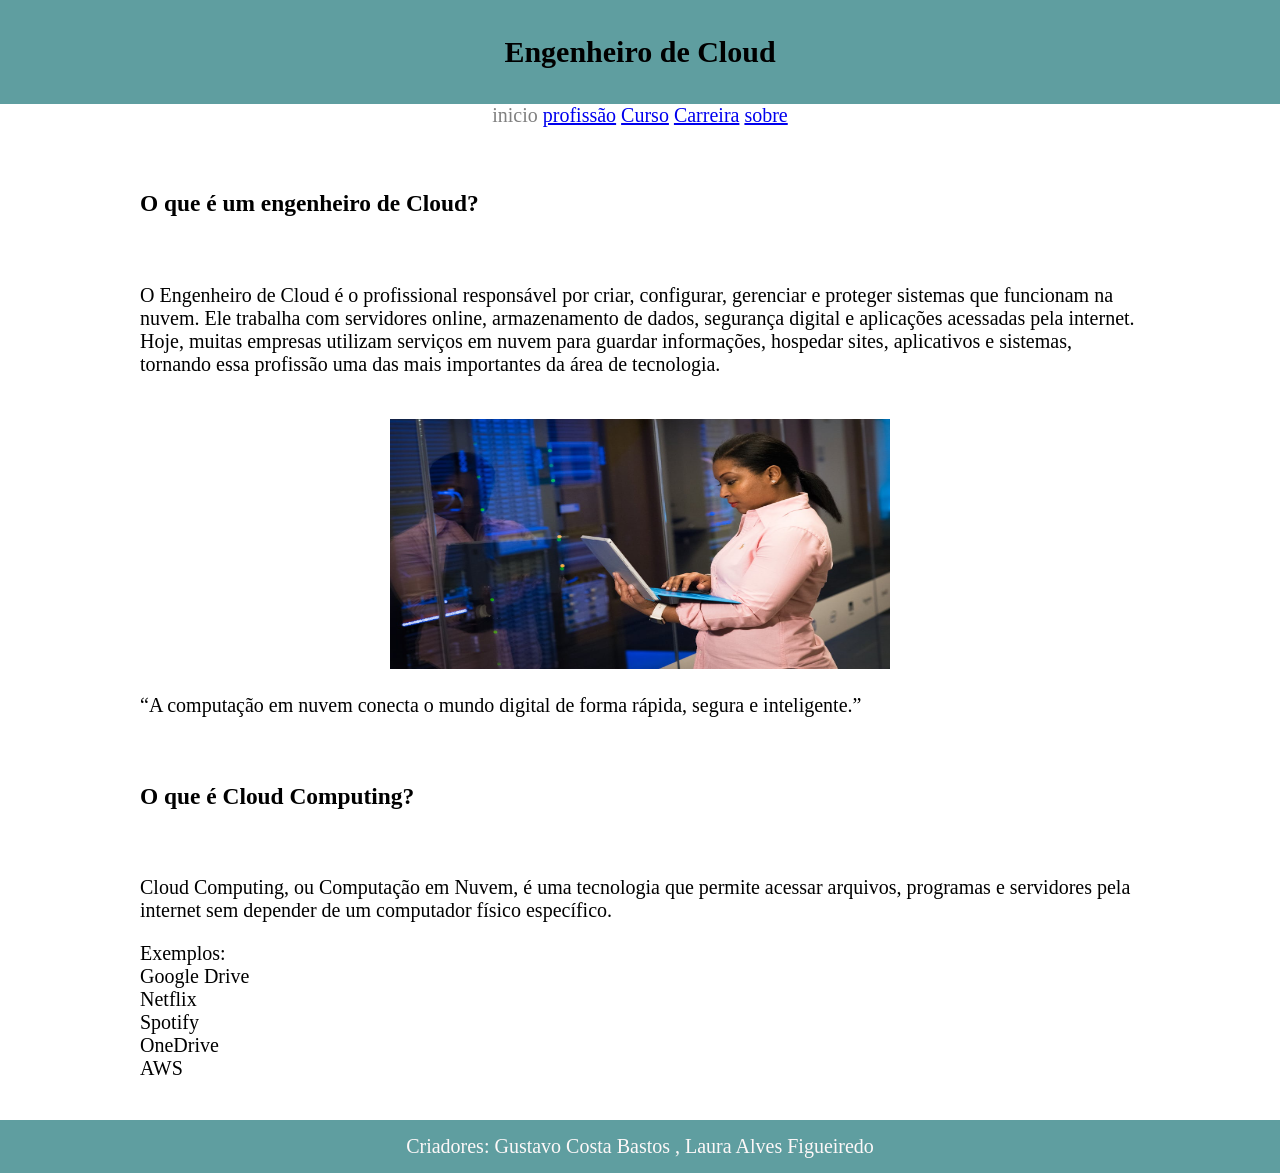
<file: 2-Bimestre/Profissao/index.html>
<!DOCTYPE html>
<html lang="pt-br">
<head>
    <meta charset="UTF-8">
    <meta name="viewport" content="width=device-width, initial-scale=1.0">
    <title>Engenheiro de Cloud</title>
    <link rel="stylesheet" href="style.css">
</head>
<body>


    
   <nav><h1><Center>Engenheiro de Cloud</Center></h1></nav>
   <center>
   <a style="color: grey;">inicio</a>
   <a href="profissão.html">profissão</a>
   <a href="Curso.html">Curso</a>
   <a href="Carreira.html">Carreira</a>
   <a href="Sobre.html">sobre</a>
  </center>
   <center>

<main> <h3>O que é um engenheiro de Cloud?</h3><br>
    <p>O Engenheiro de Cloud é o profissional responsável por criar, configurar, gerenciar e proteger sistemas que funcionam na nuvem. Ele trabalha com servidores online, armazenamento de dados, segurança digital e aplicações acessadas pela internet.
Hoje, muitas empresas utilizam serviços em nuvem para guardar informações, hospedar sites, aplicativos e sistemas, tornando essa profissão uma das mais importantes da área de tecnologia.
</p><br>
<center><img src="unnamed.jpg" alt=""></center>
<p>“A computação em nuvem conecta o mundo digital de forma rápida, segura e inteligente.”</p><br>

<p><h3>O que é Cloud Computing?</h3></p><br>

<p>Cloud Computing, ou Computação em Nuvem, é uma tecnologia que permite acessar arquivos, programas e servidores pela internet sem depender de um computador físico específico.</p>

Exemplos: <br>

Google Drive <br>
Netflix <br>
Spotify <br>
OneDrive <br>
AWS <br></center></main>
    
<footer> Criadores: Gustavo Costa Bastos , Laura Alves Figueiredo </footer>
    
</body>
</html>
</file>
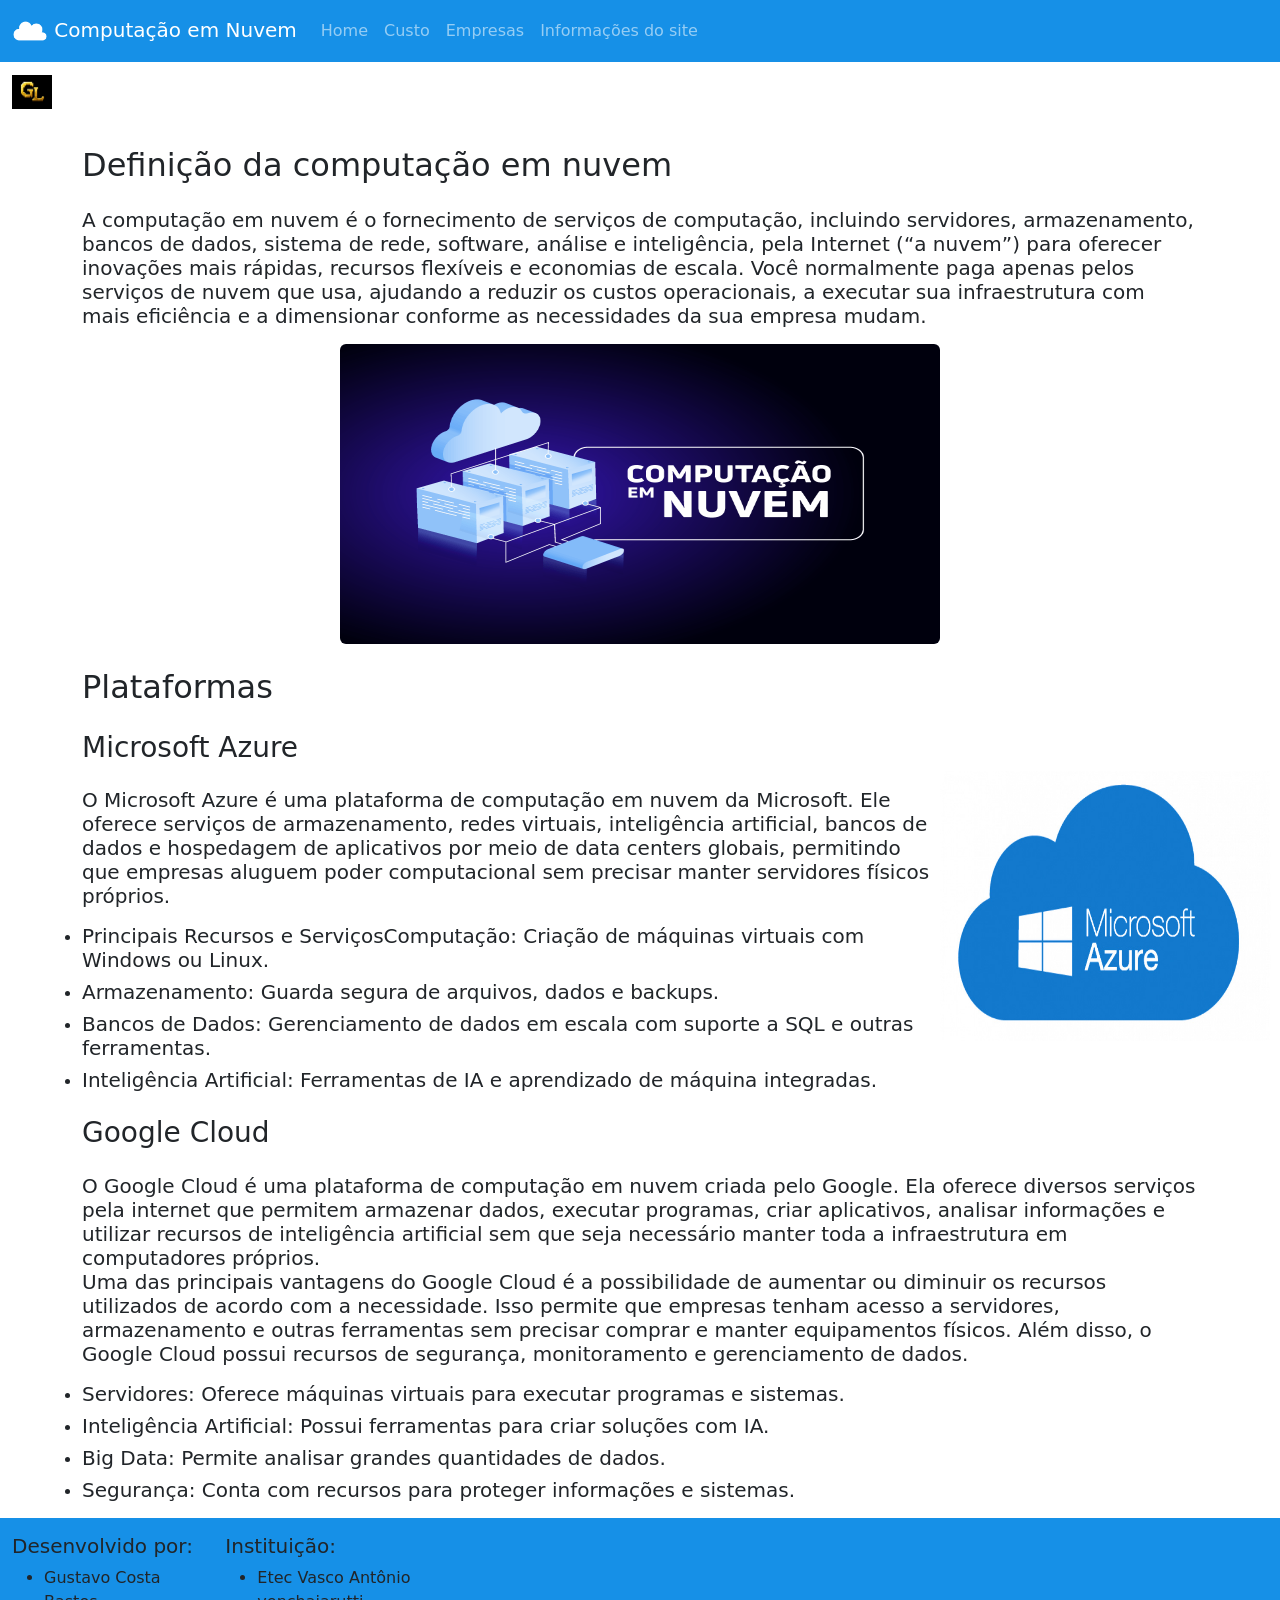
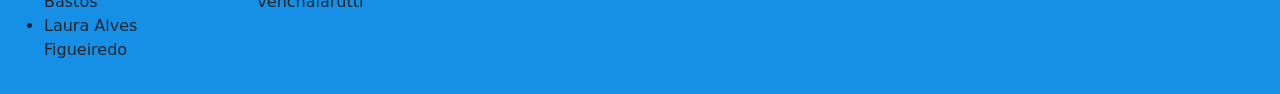
<file: 3-bimestre/computaçao-em-nuvem/index.html>
<!doctype html>
<html lang="pt-br">
  <head>
    <meta charset="utf-8">
    <meta name="viewport" content="width=device-width, initial-scale=1">
    <title>Computação em nuvem</title>
    <link href="https://cdn.jsdelivr.net/npm/bootstrap@5.3.8/dist/css/bootstrap.min.css" rel="stylesheet" integrity="sha384-sRIl4kxILFvY47J16cr9ZwB07vP4J8+LH7qKQnuqkuIAvNWLzeN8tE5YBujZqJLB" crossorigin="anonymous">
    <link rel="stylesheet" href="style.css">
  </head>
  <body>

 <nav class="navbar navbar-expand-lg text-white " style="background-color: #1690e7;" data-bs-theme="dark">
  
  <!-- Navbar content -->
  <div class="container-fluid">
    <a class="navbar-brand" href="">
        <img class="logo" src="549bfc4f000703d62f5ebbb0a75ffefc-icone-plano-da-nuvem-de-meteorologia.webp" height="36px" width="36px" alt="">
        Computação em Nuvem
    </a>
    <button class="navbar-toggler" type="button" data-bs-toggle="collapse" data-bs-target="#navbarNav" aria-controls="navbarNav" aria-expanded="false" aria-label="Toggle navigation">
      <span class="navbar-toggler-icon"></span>
    </button>
    <div class="collapse navbar-collapse" id="navbarNav">
      <ul class="navbar-nav">
        <li class="nav-item">
          <a class="nav-link text" aria-current="page" href="index.html">Home</a>
        </li>
        <li class="nav-item">
          <a class="nav-link" href="custo.html">Custo</a>
        </li>
        <li class="nav-item">
          <a class="nav-link" href="Empresas.html">Empresas</a>
        </li>
        <li class="nav-item">
          <a class="nav-link" href="sobre.html">Informações do site</a>
        </li>
         <ul class="dropdown-menu">
            <li><a class="dropdown-item" href="#">Action</a></li>
            <li><a class="dropdown-item" href="#">Another action</a></li>
            <li><a class="dropdown-item" href="#">Something else here</a></li>
      </ul>
    </div>
  </div>
</nav>

<nav class="navbar bg-white ">
   <!-- Navbar content -->
  <div class="container-fluid">
    <a class="navbar-brand" href="#">
      <img src="ChatGPT Image 24 de ago. de 2026, 19_04_42.png" alt="" width="40" height="34">
    </a>
  </div>
</nav>


 
<div class="container my-4"><h2>Definição da computação em nuvem</h2></div>
<div class="container"><h5><p>A computação em nuvem é o fornecimento de serviços de computação, incluindo servidores, armazenamento, bancos de dados, sistema de rede, software, análise e inteligência, pela Internet (“a nuvem”) para oferecer inovações mais rápidas, recursos flexíveis e economias de escala. Você normalmente paga apenas pelos serviços de nuvem que usa, ajudando a reduzir os custos operacionais, a executar sua infraestrutura com mais eficiência e a dimensionar conforme as necessidades da sua empresa mudam.</p></h5></div>

<img src="Computacao-em-Nuvem.png" class="rounded mx-auto d-block" height="300px" width="600px">


    <div class="container my-4"><h2>Plataformas</h2></div>

     <img src="azure.jpg" class="rounded float-end" height="350px" width="350px">

     <div class="container my-4"><h3> Microsoft Azure</h3></div>
    <div class="container my-3"><h5><p>O Microsoft Azure é uma plataforma de computação em nuvem da Microsoft. Ele oferece serviços de armazenamento, redes virtuais, inteligência artificial, bancos de dados e hospedagem de aplicativos por meio de data centers globais, permitindo que empresas aluguem poder computacional sem precisar manter servidores físicos próprios.<br> </p></h5></div>

     

    <ul  class="container">

        <li><h5>Principais Recursos e ServiçosComputação:  Criação de máquinas virtuais com Windows ou Linux.</h5></li>
        <li><h5>Armazenamento: Guarda segura de arquivos, dados e backups.</h5></li>
        <li><h5>Bancos de Dados: Gerenciamento de dados em escala com suporte a SQL e outras ferramentas.</h5></li>
        <li><h5>Inteligência Artificial: Ferramentas de IA e aprendizado de máquina integradas.</h5></li>
    </ul>

    <div class="container my-4"><h3>Google Cloud</h3></div>
     <div class="container my-3"><h5>O Google Cloud é uma plataforma de computação em nuvem criada pelo Google. Ela oferece diversos serviços pela internet que permitem armazenar dados, executar programas, criar aplicativos, analisar informações e utilizar recursos de inteligência artificial sem que seja necessário manter toda a infraestrutura em computadores próprios. <br>
    Uma das principais vantagens do Google Cloud é a possibilidade de aumentar ou diminuir os recursos utilizados de acordo com a necessidade. Isso permite que empresas tenham acesso a servidores, armazenamento e outras ferramentas sem precisar comprar e manter equipamentos físicos. Além disso, o Google Cloud possui recursos de segurança, monitoramento e gerenciamento de dados. <br></h5></div>



    <ul class="container">

        <li><h5>Servidores: Oferece máquinas virtuais para executar programas e sistemas.</h5></li>
        <li><h5>Inteligência Artificial: Possui ferramentas para criar soluções com IA.</h5></li>
        <li><h5>Big Data: Permite analisar grandes quantidades de dados.</h5></li>
        <li><h5>Segurança: Conta com recursos para proteger informações e sistemas.</h5></li>

    </ul>

    

    <footer class="container-fluid style="style="background-color:  #1690e7;" data-bs-theme="dark">
    <div class="row pt-3 pb-3">
        <section class="col-md-2">
            <h5>Desenvolvido por:</h5>
            <ul>
                <li>Gustavo Costa Bastos</li>
                <li>Laura Alves Figueiredo</li>
            </ul>
        </section>
        <section class="col-md-2">
            <h5>Instituição:</h5>
            <ul>
                <li>Etec Vasco Antônio venchaiarutti </li>
            </ul>
        </section>
    </div>
    </footer>
  </body>
</html>
</file>
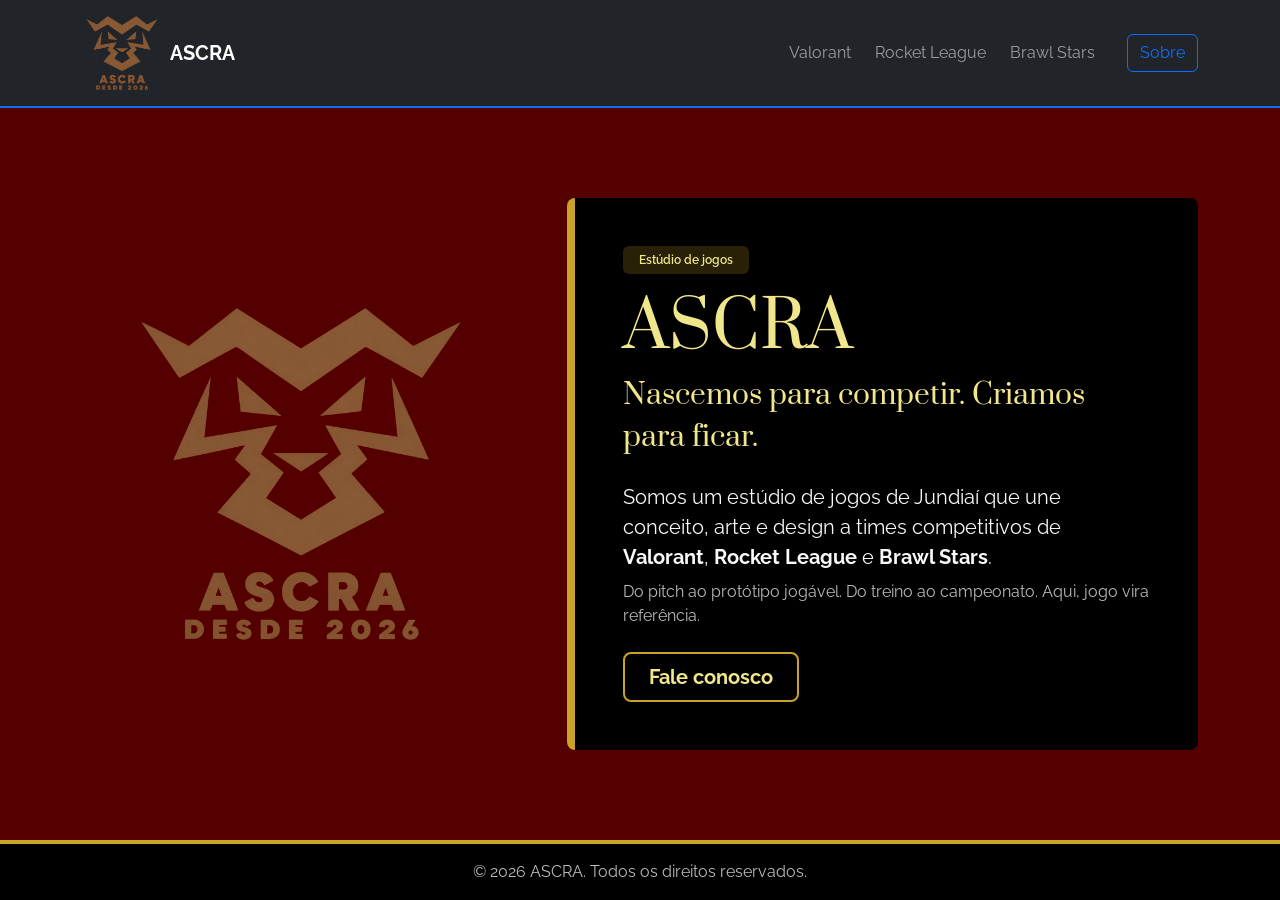
<file: 4bimestre/Ascra/index.html>
<!DOCTYPE html>
<html lang="pt-br">

<head>
  <meta charset="utf-8">
  <meta name="viewport" content="width=device-width, initial-scale=1">
  <title>ASCRA | Estúdio de Jogos</title>
  <link href="https://cdn.jsdelivr.net/npm/bootstrap@5.3.3/dist/css/bootstrap.min.css" rel="stylesheet">
  <link href="https://fonts.googleapis.com/css2?family=Prata&family=Raleway:wght@400;600;700&display=swap"
    rel="stylesheet">
  <link href="style.css" rel="stylesheet">
</head>

<body class="d-flex flex-column min-vh-100">

  <header>
    <nav class="navbar navbar-expand-lg navbar-dark bg-dark border-bottom border-primary border-2">
      <div class="container">

        <!-- Logo + nome -->
        <a class="navbar-brand d-flex align-items-center gap-2 fw-bold" href="index.html">
          <img src="ascra.png" alt="Logo" width="80" height="80">
          ASCRA
        </a>

        <!-- Botão hambúrguer (mobile) -->
        <button class="navbar-toggler" type="button" data-bs-toggle="collapse" data-bs-target="#menu"
          aria-controls="menu" aria-expanded="false" aria-label="Abrir menu">
          <span class="navbar-toggler-icon"></span>
        </button>

        <!-- Links -->
        <div class="collapse navbar-collapse" id="menu">
          <ul class="navbar-nav ms-auto align-items-lg-center gap-lg-2">
            <li class="nav-item"><a class="nav-link" href="#valorant">Valorant</a></li>
            <li class="nav-item"><a class="nav-link" href="#rocket-league">Rocket League</a></li>
            <li class="nav-item"><a class="nav-link" href="#brawl-stars">Brawl Stars</a></li>
            <li class="nav-item ms-lg-3">
              <a class="btn btn-outline-primary" href="autores.html">Sobre</a>
            </li>
          </ul>
        </div>

      </div>
    </nav>
  </header>

  <!-- flex-grow-1: ocupa o espaço entre nav e footer | align-items-center: centraliza o hero -->
  <main class="flex-grow-1 d-flex align-items-center">
    <section class="py-5 w-100">
      <div class="container">
        <div class="row align-items-center g-5">

          <div class="col-lg-5 text-center">
            <img src="ascra.png" alt="Logo ASCRA - Desde 2026" class="img-fluid" style="max-width: 360px;">
          </div>

          <div class="col-lg-7">
            <div class="hero-card p-4 p-md-5">

              <span class="badge tag-hero px-3 py-2 mb-3">Estúdio de jogos</span>

              <h1 class="titulo display-3 mb-2">ASCRA</h1>
              <p class="titulo fs-3 mb-4">Nascemos para competir. Criamos para ficar.</p>

              <p class="text-light fs-5 mb-2">
                Somos um estúdio de jogos de Jundiaí que une conceito, arte e design
                a times competitivos de <strong>Valorant</strong>,
                <strong>Rocket League</strong> e <strong>Brawl Stars</strong>.
              </p>
              <p class="text-light opacity-75 mb-4">
                Do pitch ao protótipo jogável. Do treino ao campeonato.
                Aqui, jogo vira referência.
              </p>

              <div class="d-flex flex-column flex-sm-row gap-3">
                <a href="autores.html" class="btn btn-borda-ouro btn-lg px-4">Fale conosco</a>
              </div>

            </div>
          </div>

        </div>
      </div>
    </section>
  </main>

  <footer class="footer-ascra py-3 text-center">
    <p class="mb-0 text-light opacity-75">© 2026 ASCRA. Todos os direitos reservados.</p>
  </footer>

  <script src="https://cdn.jsdelivr.net/npm/bootstrap@5.3.3/dist/js/bootstrap.bundle.min.js"></script>
</body>

</html>
</file>
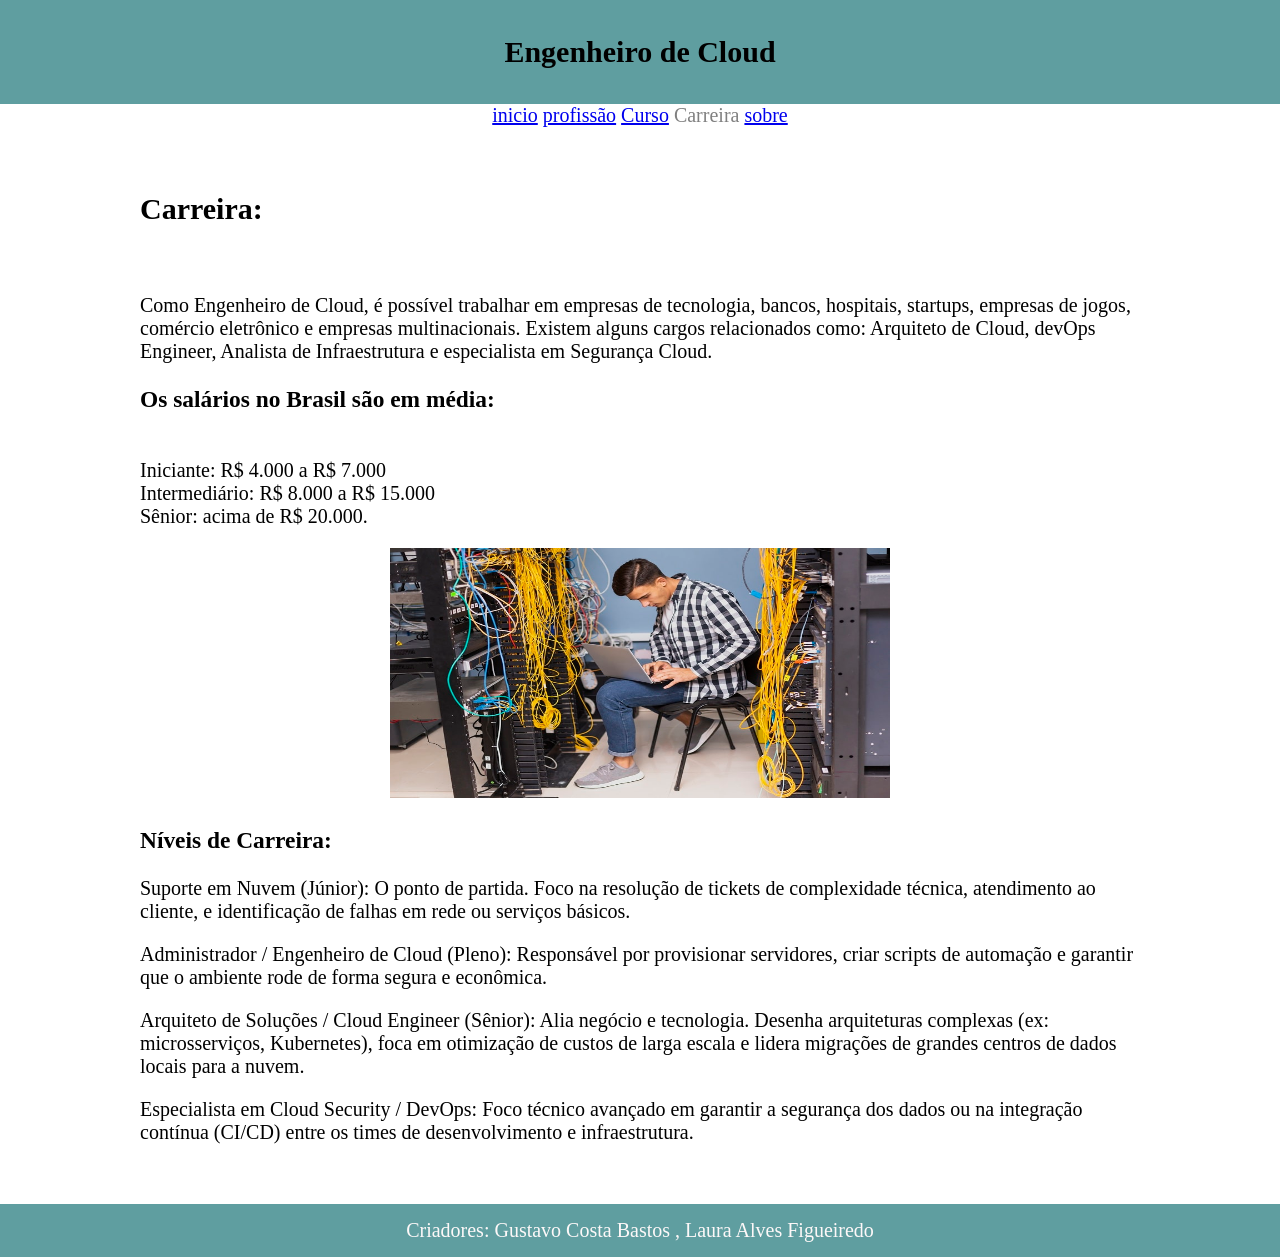
<file: 2-Bimestre/Profissao/Carreira.html>
<!DOCTYPE html>
<html lang="pt-br">
<head>
    <meta charset="UTF-8">
    <meta name="viewport" content="width=device-width, initial-scale=1.0">
    <title>Engenheiro de Cloud</title>
     <link rel="stylesheet" href="style.css">
</head>
<body>
    <nav><h1><center>Engenheiro de Cloud</center></h1></nav>
     <center>
   <a href="index.html">inicio</a>
   <a href="profissão.html">profissão</a>
   <a href="Curso.html">Curso</a>
   <a style="color: grey;">Carreira</a>
   <a href="Sobre.html">sobre</a>
  </center>
   <main>
    <h2>Carreira:</h2> <br>

<p>Como Engenheiro de Cloud, é possível trabalhar em empresas de tecnologia, bancos, hospitais, startups, empresas de jogos, comércio eletrônico e empresas multinacionais.
Existem alguns cargos relacionados como: Arquiteto de Cloud, devOps Engineer, Analista de Infraestrutura e especialista em Segurança Cloud.
</p>
<p><h3>Os salários no Brasil são em média:</h3></p><br>
Iniciante: R$ 4.000 a R$ 7.000 <br>
Intermediário: R$ 8.000 a R$ 15.000 <br>
Sênior: acima de R$ 20.000. <br>
<p><center><img src="network-engineer-with-laptop-long-shot.jpg" alt=""></center></p>
<p><h3>Níveis de Carreira:</h3> </p> 
<p> Suporte em Nuvem (Júnior): O ponto de partida. Foco na resolução de tickets de complexidade técnica, atendimento ao cliente, e identificação de falhas em rede ou serviços básicos.</p>
<p>Administrador / Engenheiro de Cloud (Pleno): Responsável por provisionar servidores, criar scripts de automação e garantir que o ambiente rode de forma segura e econômica.</p>
<p>Arquiteto de Soluções / Cloud Engineer (Sênior): Alia negócio e tecnologia. Desenha arquiteturas complexas (ex: microsserviços, Kubernetes), foca em otimização de custos de larga escala e lidera migrações de grandes centros de dados locais para a nuvem.</p>
<p>Especialista em Cloud Security / DevOps: Foco técnico avançado em garantir a segurança dos dados ou na integração contínua (CI/CD) entre os times de desenvolvimento e infraestrutura.</p>
   </main>
</body>
 <footer> Criadores: Gustavo Costa Bastos , Laura Alves Figueiredo</footer>
</html>
</file>
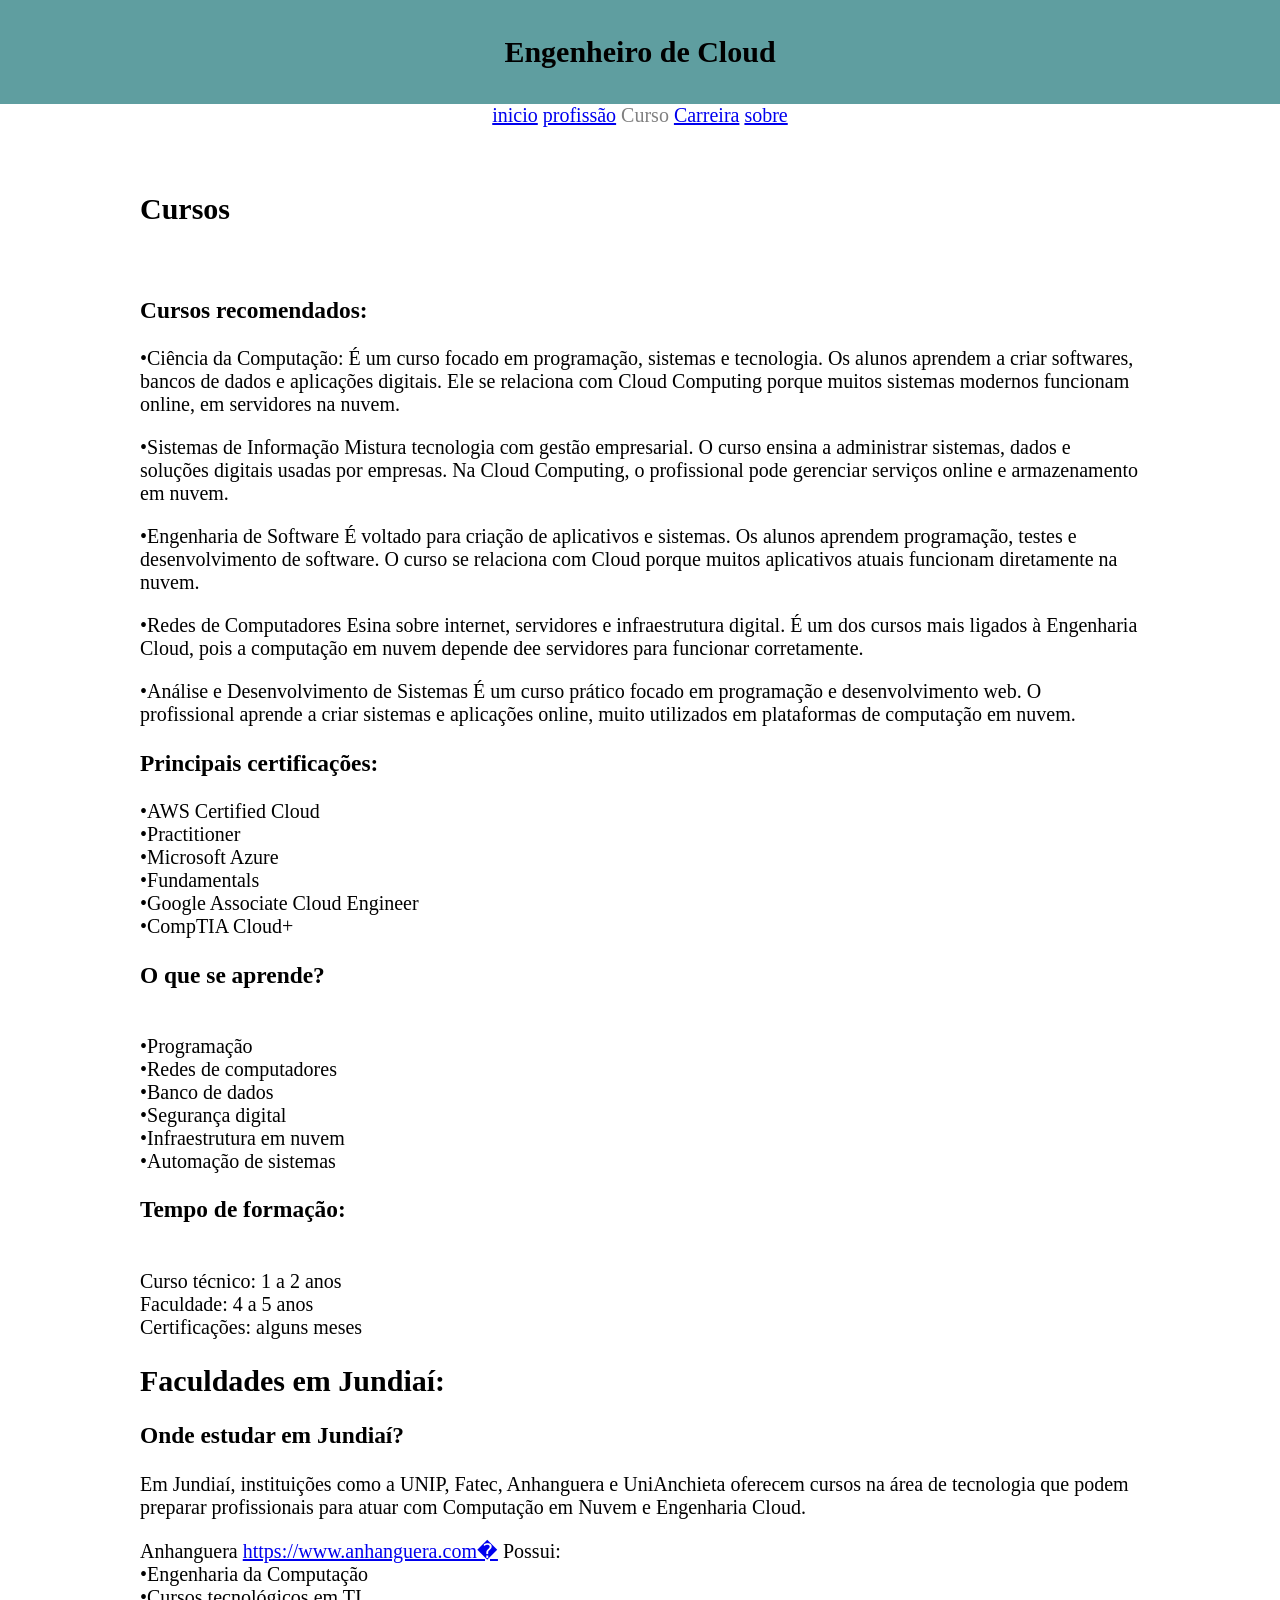
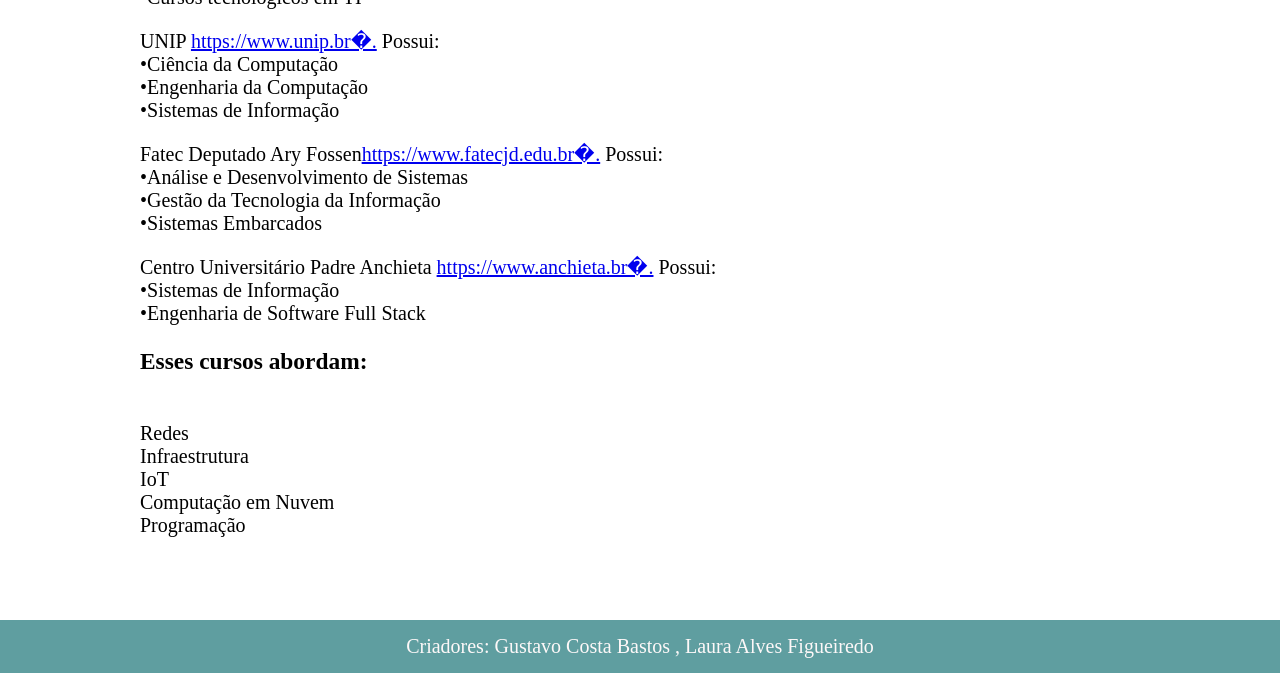
<file: 2-Bimestre/Profissao/Curso.html>
<!DOCTYPE html>
<html lang="pt-br">
<head>
    <meta charset="UTF-8">
    <meta name="viewport" content="width=device-width, initial-scale=1.0">
    <title>Engenheiro de Cloud</title>
     <link rel="stylesheet" href="style.css">
</head>
<body>
    <nav><center><h1>Engenheiro de Cloud</h1></center></nav>
     <center>
   <a href="index.html">inicio</a>
   <a href="profissão.html">profissão</a>
   <a style="color: grey;">Curso</a>
   <a href="Carreira.html">Carreira</a>
   <a href="Sobre.html">sobre</a>
  </center>
   <main>
    <h2>Cursos</h2><br>

<h3>Cursos recomendados:</h3>

<p>•Ciência da Computação:
É um curso focado em programação, sistemas e tecnologia. Os alunos aprendem a criar softwares, bancos de dados e aplicações digitais. Ele se relaciona com Cloud Computing porque muitos sistemas modernos funcionam online, em servidores na nuvem.
</p>
<p>•Sistemas de Informação

Mistura tecnologia com gestão empresarial. O curso ensina a administrar sistemas, dados e soluções digitais usadas por empresas. Na Cloud Computing, o profissional pode gerenciar serviços online e armazenamento em nuvem.</p>

<p>•Engenharia de Software

É voltado para criação de aplicativos e sistemas. Os alunos aprendem programação, testes e desenvolvimento de software. O curso se relaciona com Cloud porque muitos aplicativos atuais funcionam diretamente na nuvem.</p>

<p>•Redes de Computadores

Esina sobre internet, servidores e infraestrutura digital. É um dos cursos mais ligados à Engenharia Cloud, pois a computação em nuvem depende dee servidores para funcionar corretamente.</p>

<p>•Análise e Desenvolvimento de Sistemas

É um curso prático focado em programação e desenvolvimento web. O profissional aprende a criar sistemas e aplicações online, muito utilizados em plataformas de computação em nuvem.</p>


<p><h3>Principais certificações:</h3>

•AWS Certified Cloud <br>
•Practitioner <br>
•Microsoft Azure <br>
•Fundamentals <br>
•Google Associate Cloud Engineer <br>
•CompTIA Cloud+</p>


<p><h3>O que se aprende?</h3><br>

•Programação <br>
•Redes de computadores <br>
•Banco de dados <br>
•Segurança digital <br>
•Infraestrutura em nuvem <br>
•Automação de sistemas <br>
</p>

<p><h3>Tempo de formação:</h3> <br>

Curso técnico: 1 a 2 anos <br>
Faculdade: 4 a 5 anos <br>
Certificações: alguns meses <br></p>
<p><h2>Faculdades em Jundiaí:</h2></p>

<p><h3>Onde estudar em Jundiaí?</h3></p>

<p>Em Jundiaí, instituições como a UNIP, Fatec, Anhanguera e UniAnchieta oferecem cursos na área de tecnologia que podem preparar profissionais para atuar com Computação em Nuvem e Engenharia Cloud.</p>
<p>Anhanguera  <a href="https://www.anhanguera.com⁠�">https://www.anhanguera.com⁠�</a> Possui: <br>

•Engenharia da Computação <br>
•Cursos tecnológicos em TI <br></p> 

<p>UNIP  <a href=" https://www.unip.br⁠�."> https://www.unip.br⁠�.</a> Possui: <br>

•Ciência da Computação <br>
•Engenharia da Computação <br>
•Sistemas de Informação <br></p>

<p>Fatec Deputado Ary Fossen<a href="https://www.fatecjd.edu.br⁠�.">https://www.fatecjd.edu.br⁠�.</a> Possui: <br>

•Análise e Desenvolvimento de Sistemas <br>
•Gestão da Tecnologia da Informação<br>
•Sistemas Embarcados <br> </p>

<p>Centro Universitário Padre Anchieta <a href=" https://www.anchieta.br⁠�."> https://www.anchieta.br⁠�.</a> Possui: <br>

•Sistemas de Informação <br>
•Engenharia de Software Full Stack <br>
</p>
<p><h3>Esses cursos abordam:</h3></p><br>

Redes<br>
Infraestrutura<br>
IoT<br>
Computação em Nuvem<br>
Programação</p><br>

  </main>
</body>
 <footer>  Criadores: Gustavo Costa Bastos , Laura Alves Figueiredo </footer>
</html>
</file>
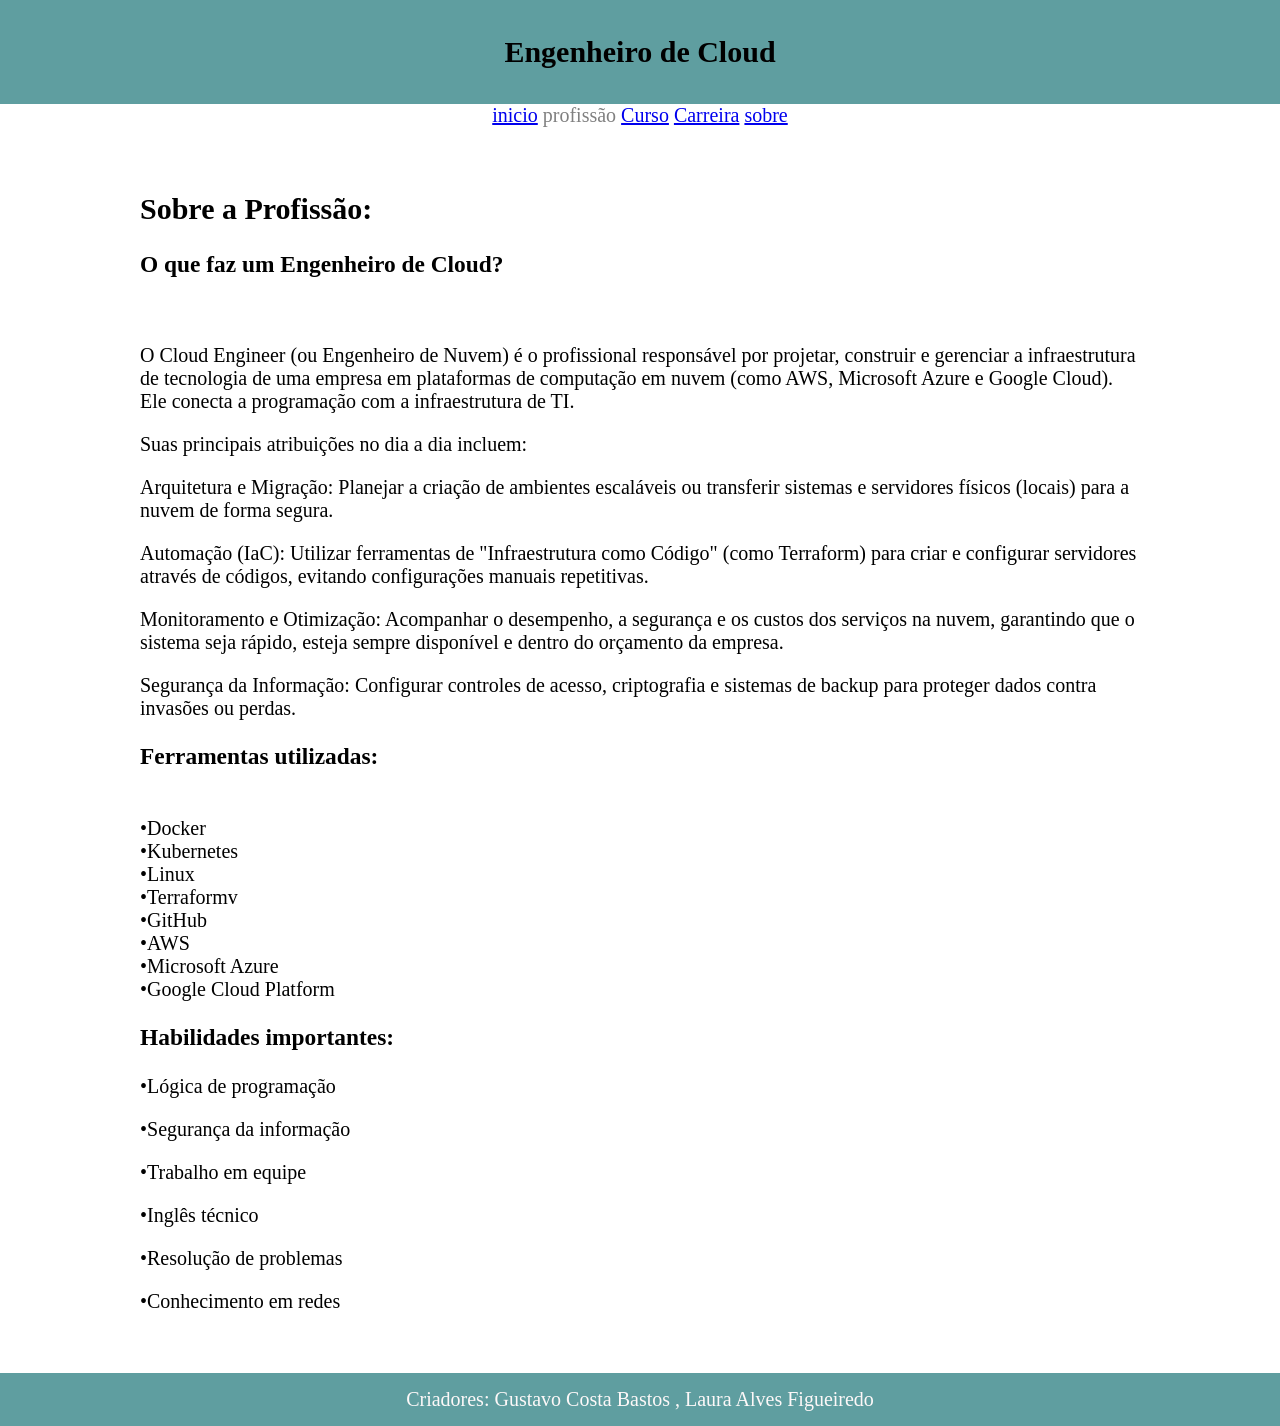
<file: 2-Bimestre/Profissao/profissão.html>
<!DOCTYPE html>
<html lang="pt-br">
<head>
    <meta charset="UTF-8">
    <meta name="viewport" content="width=device-width, initial-scale=1.0">
    <title>Engenheiro de Cloud</title>
     <link rel="stylesheet" href="style.css">
</head>
<body>
    <nav><h1><center>Engenheiro de Cloud</center></h1></nav>
     <center>
   <a href="index.html">inicio</a>
   <a style="color: grey;">profissão</a>
   <a href="Curso.html">Curso</a>
   <a href="Carreira.html">Carreira</a>
   <a href="Sobre.html">sobre</a>
  </center>
   <main> <h2> Sobre a Profissão:</h2>

<p><h3>O que faz um Engenheiro de Cloud?</h3></p><br>

<p>O Cloud Engineer (ou Engenheiro de Nuvem) é o profissional responsável por projetar, construir e gerenciar a infraestrutura de tecnologia de uma empresa em plataformas de computação em nuvem (como AWS, Microsoft Azure e Google Cloud). Ele conecta a programação com a infraestrutura de TI.</p>
<p>Suas principais atribuições no dia a dia incluem:</p>
<p>Arquitetura e Migração: Planejar a criação de ambientes escaláveis ou transferir sistemas e servidores físicos (locais) para a nuvem de forma segura.</p>
<p>Automação (IaC): Utilizar ferramentas de "Infraestrutura como Código" (como Terraform) para criar e configurar servidores através de códigos, evitando configurações manuais repetitivas.</p>
<p>Monitoramento e Otimização: Acompanhar o desempenho, a segurança e os custos dos serviços na nuvem, garantindo que o sistema seja rápido, esteja sempre disponível e dentro do orçamento da empresa.</p>
<p>Segurança da Informação: Configurar controles de acesso, criptografia e sistemas de backup para proteger dados contra invasões ou perdas.</p>
<p><h3>Ferramentas utilizadas:</h3></p><br>

•Docker <br>
•Kubernetes<br>
•Linux<br>
•Terraformv<br>
•GitHub<br>
•AWS<br>
•Microsoft Azure<br>
•Google Cloud Platform<br>


<p><h3>Habilidades importantes:</h3></p>
<p>•Lógica de programação</p>
<p>•Segurança da informação</p>
<p>•Trabalho em equipe</p>
<p>•Inglês técnico</p>
<p>•Resolução de problemas</p>
<p>•Conhecimento em redes</p>
    </main>
    <footer> Criadores: Gustavo Costa Bastos , Laura Alves Figueiredo  </footer>
</body>
</html>
</file>
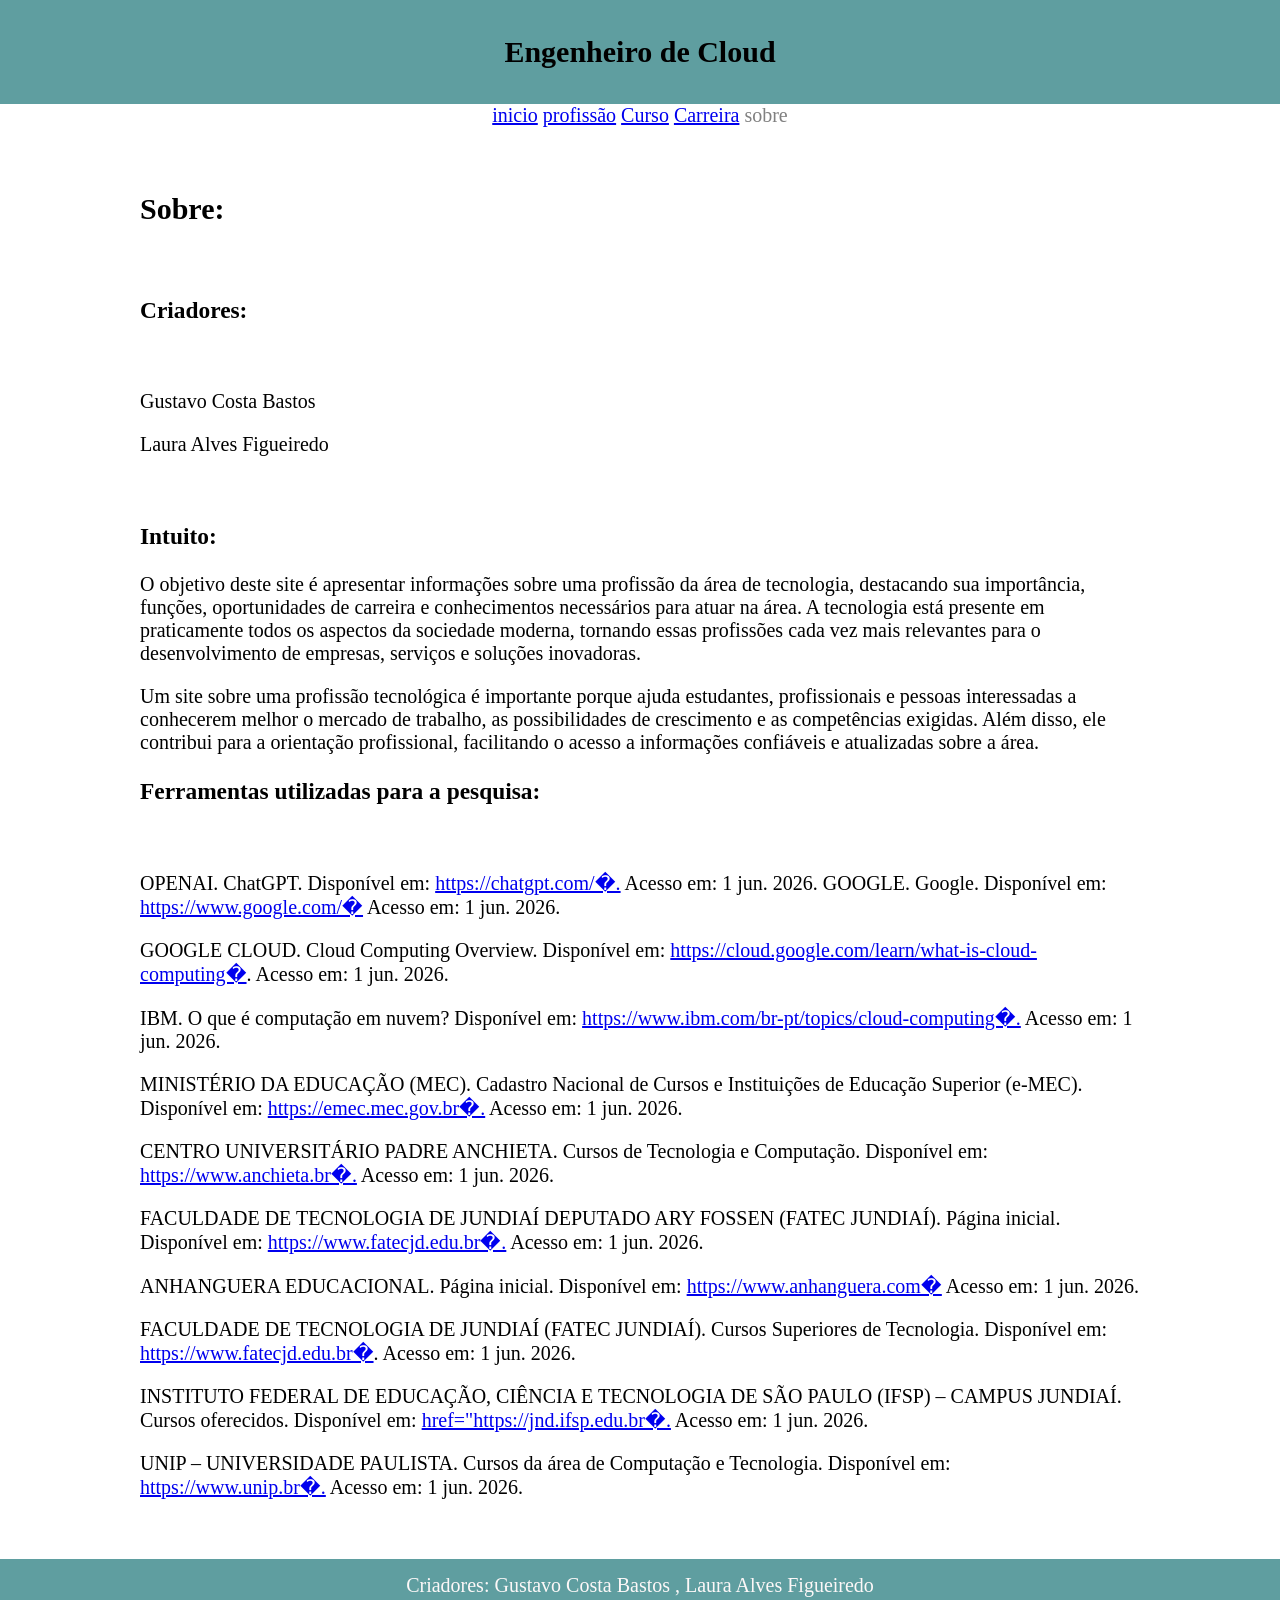
<file: 2-Bimestre/Profissao/Sobre.html>
<!DOCTYPE html>
<html lang="pt-br">
<head>
    <meta charset="UTF-8">
    <meta name="viewport" content="width=device-width, initial-scale=1.0">
    <title>Engenheiro de Cloud</title>
     <link rel="stylesheet" href="style.css">
</head>
<body>
    <nav><h1><center>Engenheiro de Cloud</center></h1></nav>
     <center>
   <a href="index.html">inicio</a>
   <a href="profissão.html">profissão</a>
   <a href="Curso.html">Curso</a>
   <a href="Carreira.html">Carreira</a>
   <a style="color: grey;">sobre</a>
  </center>
   <main>
     <h2>Sobre:</h2> <br>

<p><h3>Criadores:</h3></p><br>

<p>Gustavo Costa Bastos </p>
<p>Laura Alves Figueiredo</p> <br>

<p><h3>Intuito:</h3></p>

<p>O objetivo deste site é apresentar informações sobre uma profissão da área de tecnologia, destacando sua importância, funções, oportunidades de carreira e conhecimentos necessários para atuar na área. A tecnologia está presente em praticamente todos os aspectos da sociedade moderna, tornando essas profissões cada vez mais relevantes para o desenvolvimento de empresas, serviços e soluções inovadoras.</p>
<p>Um site sobre uma profissão tecnológica é importante porque ajuda estudantes, profissionais e pessoas interessadas a conhecerem melhor o mercado de trabalho, as possibilidades de crescimento e as competências exigidas. Além disso, ele contribui para a orientação profissional, facilitando o acesso a informações confiáveis e atualizadas sobre a área.</p>

<p><h3>Ferramentas utilizadas para a pesquisa:</h3></p><br>

<p>OPENAI. ChatGPT. Disponível em: <a href="https://chatgpt.com/⁠�.">https://chatgpt.com/⁠�.</a> Acesso em: 1 jun. 2026.
GOOGLE. Google. Disponível em: <a href="https://www.google.com/⁠�">https://www.google.com/⁠�</a> Acesso em: 1 jun. 2026.</p>
<p>GOOGLE CLOUD. Cloud Computing Overview. Disponível em: <a href=" https://cloud.google.com/learn/what-is-cloud-computing⁠�"> https://cloud.google.com/learn/what-is-cloud-computing⁠�</a>. Acesso em: 1 jun. 2026.</p>
<p>IBM. O que é computação em nuvem? Disponível em: <a href="https://www.ibm.com/br-pt/topics/cloud-computing⁠�.">https://www.ibm.com/br-pt/topics/cloud-computing⁠�.</a> Acesso em: 1 jun. 2026.</p>
<p>MINISTÉRIO DA EDUCAÇÃO (MEC). Cadastro Nacional de Cursos e Instituições de Educação Superior (e-MEC). Disponível em: <a href=" https://emec.mec.gov.br⁠�."> https://emec.mec.gov.br⁠�.</a> Acesso em: 1 jun. 2026.</p>
<p>CENTRO UNIVERSITÁRIO PADRE ANCHIETA. Cursos de Tecnologia e Computação. Disponível em: <a href=" https://www.anchieta.br⁠�."> https://www.anchieta.br⁠�.</a> Acesso em: 1 jun. 2026.</p>
<p>FACULDADE DE TECNOLOGIA DE JUNDIAÍ DEPUTADO ARY FOSSEN (FATEC JUNDIAÍ). Página inicial. Disponível em: <a href="https://www.fatecjd.edu.br⁠�.">https://www.fatecjd.edu.br⁠�.</a> Acesso em: 1 jun. 2026.</p>
<p>ANHANGUERA EDUCACIONAL. Página inicial. Disponível em: <a href="https://www.anhanguera.com⁠�">https://www.anhanguera.com⁠�</a> Acesso em: 1 jun. 2026.</p>
<p>FACULDADE DE TECNOLOGIA DE JUNDIAÍ (FATEC JUNDIAÍ). Cursos Superiores de Tecnologia. Disponível em: <a href="https://www.fatecjd.edu.br⁠�">https://www.fatecjd.edu.br⁠�</a>. Acesso em: 1 jun. 2026.</p>
<p>INSTITUTO FEDERAL DE EDUCAÇÃO, CIÊNCIA E TECNOLOGIA DE SÃO PAULO (IFSP) – CAMPUS JUNDIAÍ. Cursos oferecidos. Disponível em: <a href="https://jnd.ifsp.edu.br⁠�."> href="https://jnd.ifsp.edu.br⁠�.</a> Acesso em: 1 jun. 2026.</p>
<p>UNIP – UNIVERSIDADE PAULISTA. Cursos da área de Computação e Tecnologia. Disponível em: <a href=" https://www.unip.br⁠�."> https://www.unip.br⁠�.</a> Acesso em: 1 jun. 2026.</p>
</main>
</body>
<footer> Criadores: Gustavo Costa Bastos , Laura Alves Figueiredo</footer>
</html>
</file>
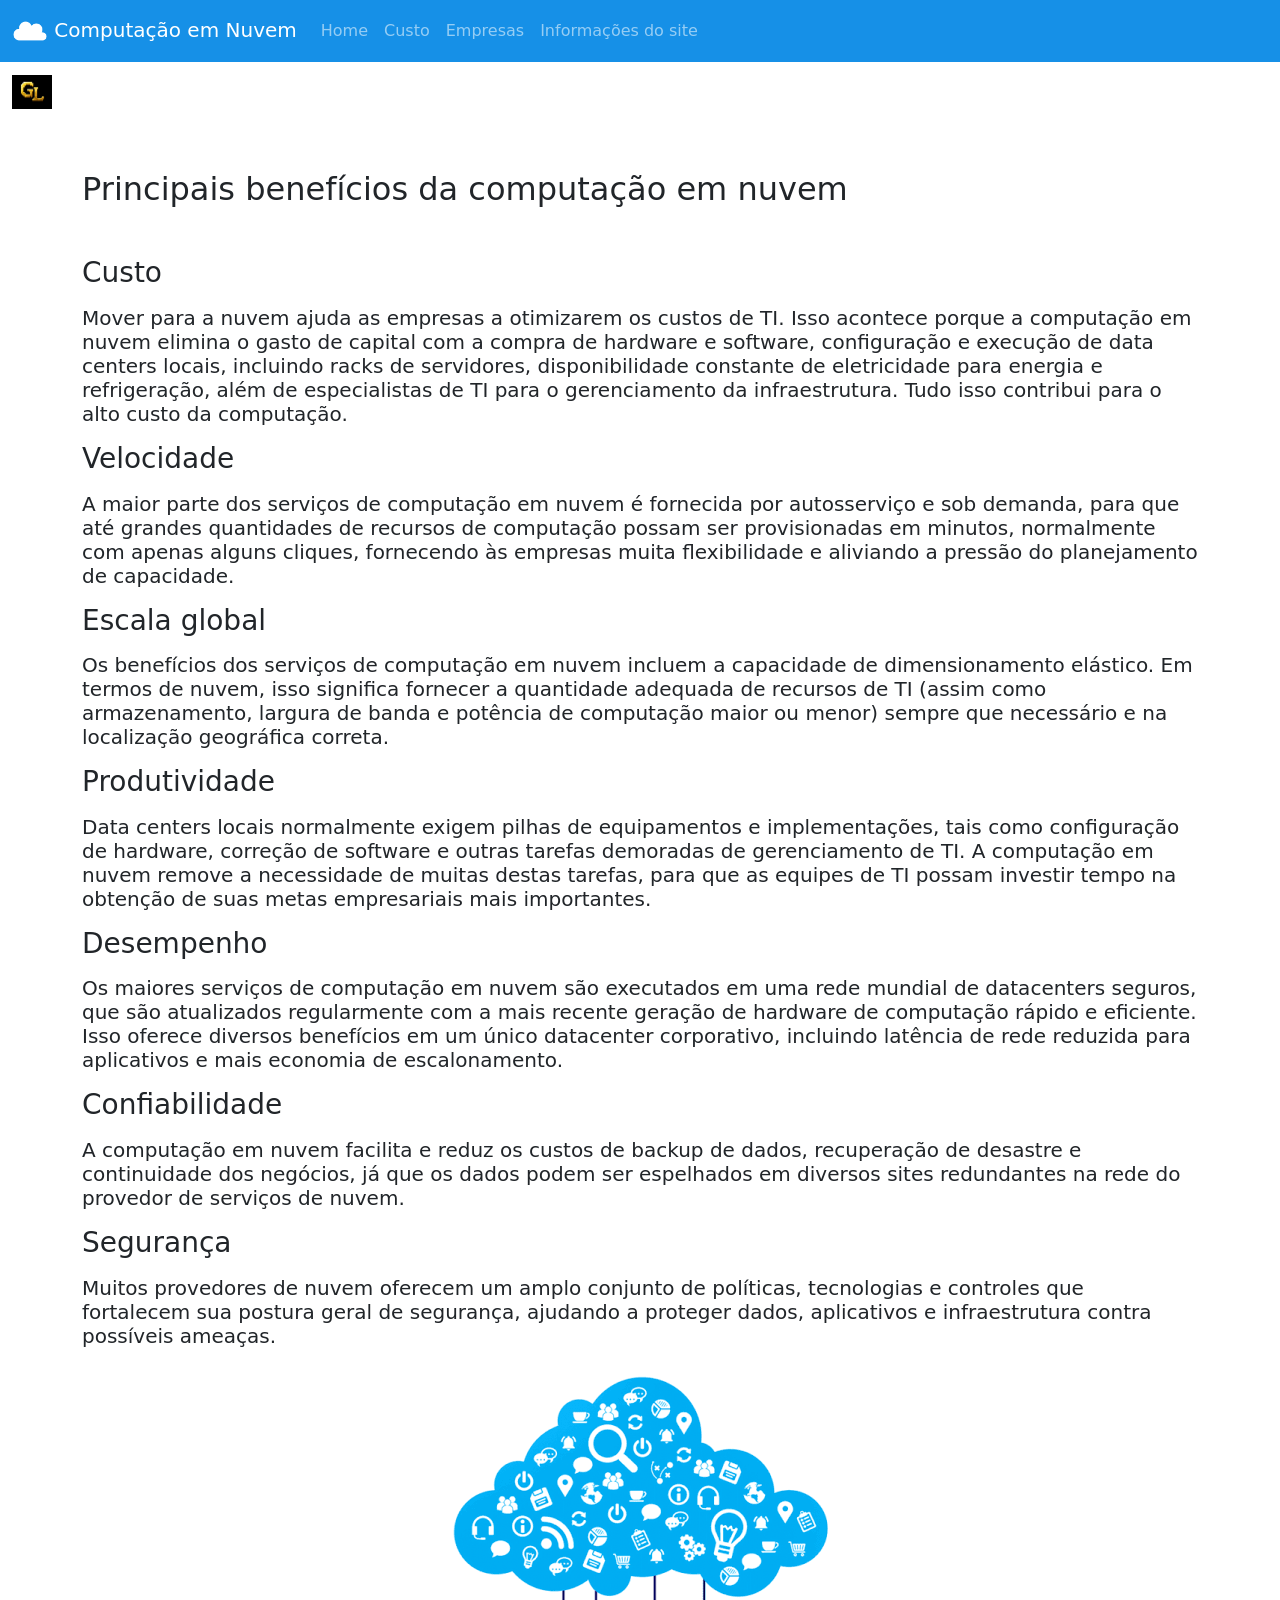
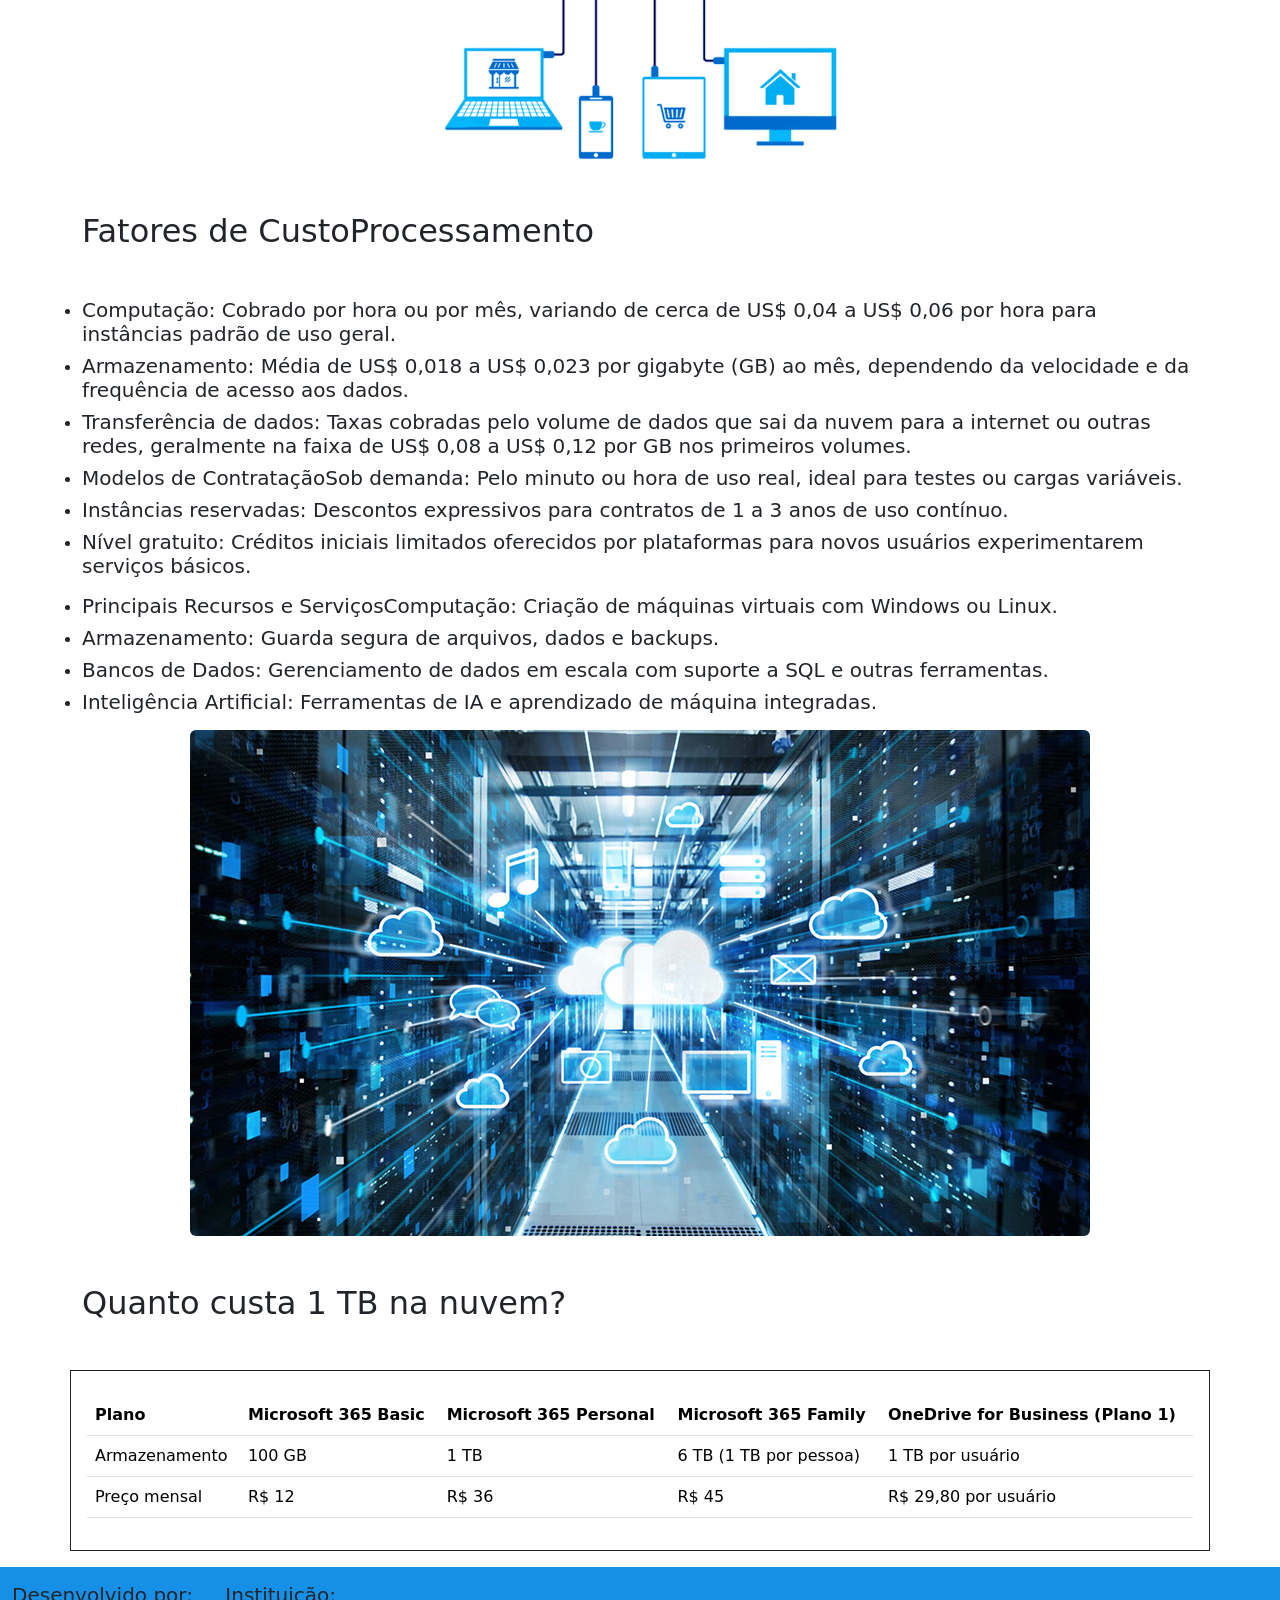
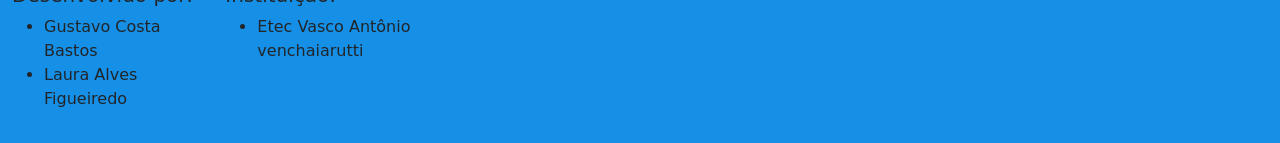
<file: 3-bimestre/computaçao-em-nuvem/custo.html>
<!doctype html>
<html lang="pt-br">
  <head>
    <meta charset="utf-8">
    <meta name="viewport" content="width=device-width, initial-scale=1">
    <title>Computação em nuvem</title>
    <link href="https://cdn.jsdelivr.net/npm/bootstrap@5.3.8/dist/css/bootstrap.min.css" rel="stylesheet" integrity="sha384-sRIl4kxILFvY47J16cr9ZwB07vP4J8+LH7qKQnuqkuIAvNWLzeN8tE5YBujZqJLB" crossorigin="anonymous">
    <link rel="stylesheet" href="style.css">
  </head>
  <body>

    <nav class="navbar navbar-expand-lg text-white " style="background-color: #1690e7;" data-bs-theme="dark">
  <!-- Navbar content -->
  <div class="container-fluid">
    <a class="navbar-brand" href="">
      <img class="logo" src="549bfc4f000703d62f5ebbb0a75ffefc-icone-plano-da-nuvem-de-meteorologia.webp" height="36px" width="36px" alt="">
        Computação em Nuvem
    </a>
    <button class="navbar-toggler" type="button" data-bs-toggle="collapse" data-bs-target="#navbarNav" aria-controls="navbarNav" aria-expanded="false" aria-label="Toggle navigation">
      <span class="navbar-toggler-icon"></span>
    </button>
    <div class="collapse navbar-collapse" id="navbarNav">
      <ul class="navbar-nav">
        <li class="nav-item">
          <a class="nav-link text" aria-current="page" href="index.html">Home</a>
        </li>
        <li class="nav-item">
          <a class="nav-link" href="custo.html">Custo</a>
        </li>
        <li class="nav-item">
          <a class="nav-link" href="Empresas.html">Empresas</a>
        </li>
        <li class="nav-item">
          <a class="nav-link" href="sobre.html">Informações do site</a>
        </li>
         <ul class="dropdown-menu">
            <li><a class="dropdown-item" href="#">Action</a></li>
            <li><a class="dropdown-item" href="#">Another action</a></li>
            <li><a class="dropdown-item" href="#">Something else here</a></li>
      </ul>
    </div>
  </div>
</nav>

<nav class="navbar bg-white ">
  <div class="container-fluid">
    <a class="navbar-brand" href="#">
      <img src="ChatGPT Image 24 de ago. de 2026, 19_04_42.png" alt="" width="40" height="34">
    </a>
  </div>
</nav>


 
<div class="container my-5"><h2>Principais benefícios da computação em nuvem</h2></div>
 <div class="container my-3"><h3> Custo</h3></div>
 <div class="container"><h5><p>Mover para a nuvem ajuda as empresas a otimizarem os custos de TI. Isso acontece porque a computação em nuvem elimina o gasto de capital com a compra de hardware e software, configuração e execução de data centers locais, incluindo racks de servidores, disponibilidade constante de eletricidade para energia e refrigeração, além de especialistas de TI para o gerenciamento da infraestrutura. Tudo isso contribui para o alto custo da computação.</p></h5></div>

 <div class="container my-3"><h3>Velocidade</h3></div>
<div class="container"><h5><p>A maior parte dos serviços de computação em nuvem é fornecida por autosserviço e sob demanda, para que até grandes quantidades de recursos de computação possam ser provisionadas em minutos, normalmente com apenas alguns cliques, fornecendo às empresas muita flexibilidade e aliviando a pressão do planejamento de capacidade.<br> </p></h5></div>

<div class="container my-3"><h3>Escala global</h3></div>
<div class="container"><h5><p>Os benefícios dos serviços de computação em nuvem incluem a capacidade de dimensionamento elástico. Em termos de nuvem, isso significa fornecer a quantidade adequada de recursos de TI (assim como armazenamento, largura de banda e potência de computação maior ou menor) sempre que necessário e na localização geográfica correta.<br> </p></h5></div>

<div class="container my-3"><h3>Produtividade</h3></div>
<div class="container"><h5><p>Data centers locais normalmente exigem pilhas de equipamentos e implementações, tais como configuração de hardware, correção de software e outras tarefas demoradas de gerenciamento de TI. A computação em nuvem remove a necessidade de muitas destas tarefas, para que as equipes de TI possam investir tempo na obtenção de suas metas empresariais mais importantes.<br> </p></h5></div>

<div class="container my-3"><h3>Desempenho</h3></div>
<div class="container"><h5><p>Os maiores serviços de computação em nuvem são executados em uma rede mundial de datacenters seguros, que são atualizados regularmente com a mais recente geração de hardware de computação rápido e eficiente. Isso oferece diversos benefícios em um único datacenter corporativo, incluindo latência de rede reduzida para aplicativos e mais economia de escalonamento.<br> </p></h5></div>

<div class="container my-3"><h3>Confiabilidade</h3></div>
<div class="container"><h5><p>A computação em nuvem facilita e reduz os custos de backup de dados, recuperação de desastre e continuidade dos negócios, já que os dados podem ser espelhados em diversos sites redundantes na rede do provedor de serviços de nuvem.<br> </p></h5></div>

<div class="container my-3"><h3>Segurança</h3></div>
<div class="container"><h5><p>Muitos provedores de nuvem oferecem um amplo conjunto de políticas, tecnologias e controles que fortalecem sua postura geral de segurança, ajudando a proteger dados, aplicativos e infraestrutura contra possíveis ameaças.<br> </p></h5></div>


 <img src="azul.png" class="rounded mx-auto d-block" alt="...">

    <div class="container my-5"><h2>Fatores de CustoProcessamento </h2></div>

    <ul class="container">

     <li><h5>Computação: Cobrado por hora ou por mês, variando de cerca de US$ 0,04 a US$ 0,06 por hora para instâncias padrão de uso geral.</h5></li> 
     <li><h5>Armazenamento: Média de US$ 0,018 a US$ 0,023 por gigabyte (GB) ao mês, dependendo da velocidade e da frequência de acesso aos dados.</h5></li>
     <li><h5>Transferência de dados: Taxas cobradas pelo volume de dados que sai da nuvem para a internet ou outras redes, geralmente na faixa de US$ 0,08 a US$ 0,12 por GB nos primeiros volumes.</h5></li>
     <li><h5>Modelos de ContrataçãoSob demanda: Pelo minuto ou hora de uso real, ideal para testes ou cargas variáveis.</h5></li>
     <li><h5>Instâncias reservadas: Descontos expressivos para contratos de 1 a 3 anos de uso contínuo.</h5></li>
     <li><h5>Nível gratuito: Créditos iniciais limitados oferecidos por plataformas para novos usuários experimentarem serviços básicos.</h5></li>

    </ul>

    <ul  class="container">

        <li><h5>Principais Recursos e ServiçosComputação:  Criação de máquinas virtuais com Windows ou Linux.</h5></li>
        <li><h5>Armazenamento: Guarda segura de arquivos, dados e backups.</h5></li>
        <li><h5>Bancos de Dados: Gerenciamento de dados em escala com suporte a SQL e outras ferramentas.</h5></li>
        <li><h5>Inteligência Artificial: Ferramentas de IA e aprendizado de máquina integradas.</h5></li>
    </ul>

    <img src="azul3.jpg" class="rounded mx-auto d-block" alt="...">

    <div class="container my-5"><h2>Quanto custa 1 TB na nuvem?</h2></div>
<div class="container flex border border-dark p-3 my-3">
    <table class="table">
        <thead>
            <tr><h4>
                <th>Plano</th>
                <th>Microsoft 365 Basic	</th>
                <th>Microsoft 365 Personal</th>
                <th>Microsoft 365 Family</th>
                <th>OneDrive for Business (Plano 1)</th>
                </h4>
            </tr>
        </thead>
        <tbody>
            <tr>
                <td>Armazenamento</td>
                <td>100 GB</td>
                <td>1 TB</td>
                <td>6 TB (1 TB por pessoa)</td>
                <td>1 TB por usuário</td>
            </tr>
            <tr> 
                <td>Preço mensal</td>
                <td>R$ 12</td>
                <td> R$ 36</td>
                <td>R$ 45</td>
                <td>R$ 29,80 por usuário</td>
            </tr>
        </tbody>
    </table>
</div>

    <footer class="container-fluid style="style="background-color:  #1690e7;" data-bs-theme="light">
    <div class="row pt-3 pb-3">
        <section class="col-md-2">
            <h5>Desenvolvido por:</h5>
            <ul>
                <li>Gustavo Costa Bastos</li>
                <li>Laura Alves Figueiredo</li>
            </ul>
        </section>
        <section class="col-md-2">
            <h5>Instituição:</h5>
            <ul>
                <li>Etec Vasco Antônio venchaiarutti </li>
            </ul>
        </section>
    </div>
    </footer>
  </body>
</html>
</file>
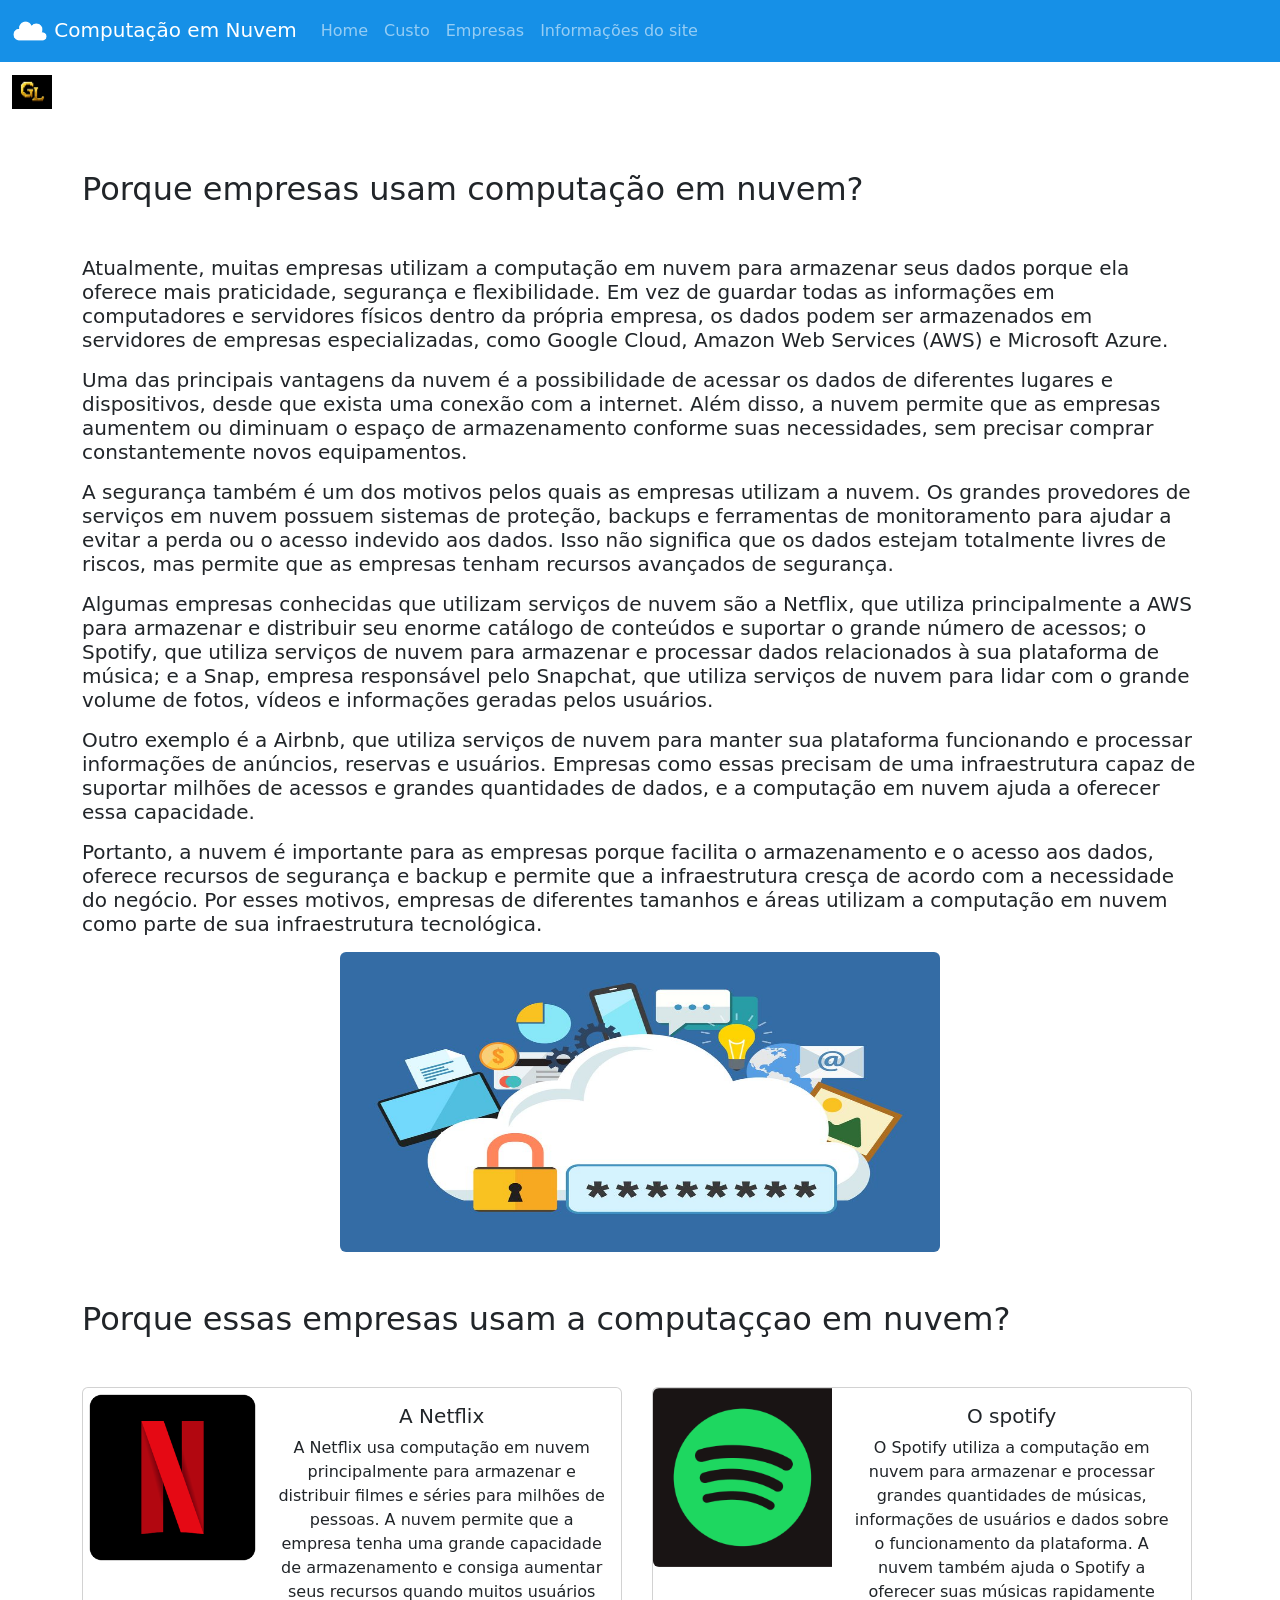
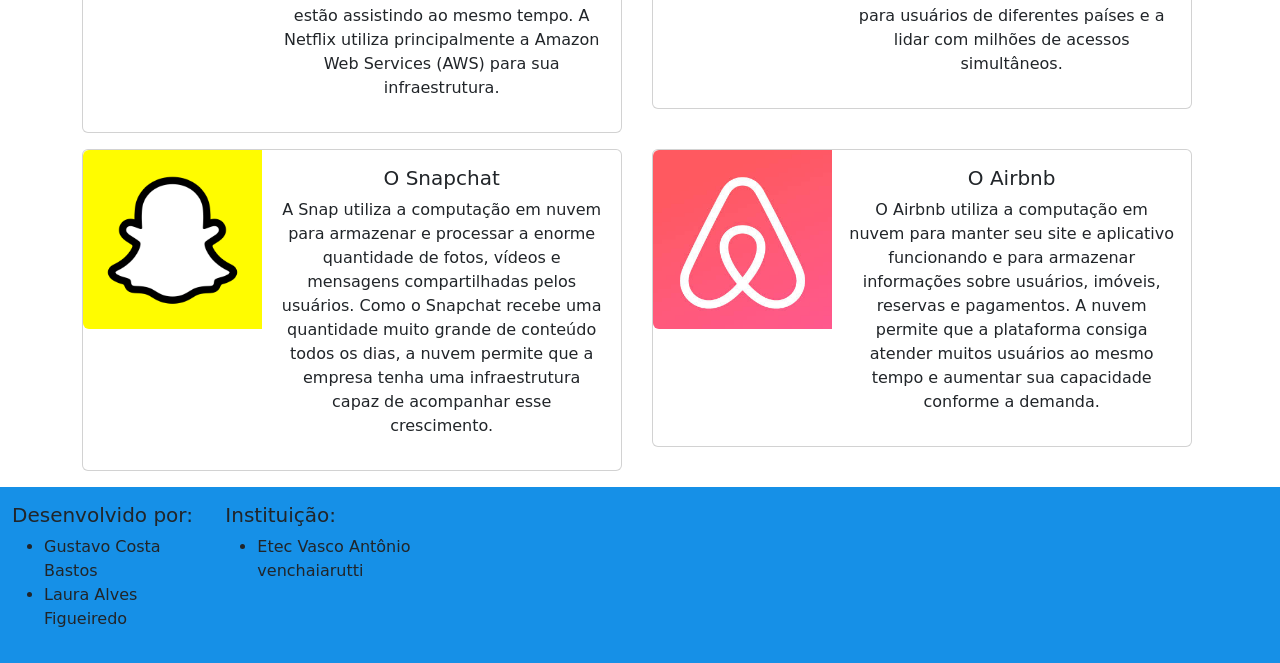
<file: 3-bimestre/computaçao-em-nuvem/Empresas.html>
<!doctype html>
<html lang="pt-br">
  <head>
    <meta charset="utf-8">
    <meta name="viewport" content="width=device-width, initial-scale=1">
    <title>Computação em nuvem</title>
    <link href="https://cdn.jsdelivr.net/npm/bootstrap@5.3.8/dist/css/bootstrap.min.css" rel="stylesheet" integrity="sha384-sRIl4kxILFvY47J16cr9ZwB07vP4J8+LH7qKQnuqkuIAvNWLzeN8tE5YBujZqJLB" crossorigin="anonymous">
    <link rel="stylesheet" href="style.css">
  </head>
  <body>

    <nav class="navbar navbar-expand-lg text-white " style="background-color: #1690e7;" data-bs-theme="dark">
  <!-- Navbar content -->
  <div class="container-fluid">
    <a class="navbar-brand" href="">
      <img class="logo" src="549bfc4f000703d62f5ebbb0a75ffefc-icone-plano-da-nuvem-de-meteorologia.webp" height="36px" width="36px" alt="">
        Computação em Nuvem
    </a>
    <button class="navbar-toggler" type="button" data-bs-toggle="collapse" data-bs-target="#navbarNav" aria-controls="navbarNav" aria-expanded="false" aria-label="Toggle navigation">
      <span class="navbar-toggler-icon"></span>
    </button>
    <div class="collapse navbar-collapse" id="navbarNav">
      <ul class="navbar-nav">
        <li class="nav-item">
          <a class="nav-link text" aria-current="page" href="index.html">Home</a>
        </li>
        <li class="nav-item">
          <a class="nav-link" href="custo.html">Custo</a>
        </li>
        <li class="nav-item">
          <a class="nav-link" href="Empresas.html">Empresas</a>
        </li>
        <li class="nav-item">
          <a class="nav-link" href="sobre.html">Informações do site</a>
        </li>
         <ul class="dropdown-menu">
            <li><a class="dropdown-item" href="#">Action</a></li>
            <li><a class="dropdown-item" href="#">Another action</a></li>
            <li><a class="dropdown-item" href="#">Something else here</a></li>
      </ul>
    </div>
  </div>
</nav>

<nav class="navbar bg-white ">
     <!-- Navbar content -->
  <div class="container-fluid">
    <a class="navbar-brand" href="#">
      <img src="ChatGPT Image 24 de ago. de 2026, 19_04_42.png" alt="" width="40" height="34">
    </a>
  </div>
</nav>
 
<div class="container my-5"><h2>Porque empresas usam computação em nuvem?</h2></div>
<div class="container"><h5><p>Atualmente, muitas empresas utilizam a computação em nuvem para armazenar seus dados porque ela oferece mais praticidade, segurança e flexibilidade. Em vez de guardar todas as informações em computadores e servidores físicos dentro da própria empresa, os dados podem ser armazenados em servidores de empresas especializadas, como Google Cloud, Amazon Web Services (AWS) e Microsoft Azure. <br> </p></h5></div>
<div class="container"><h5><p>Uma das principais vantagens da nuvem é a possibilidade de acessar os dados de diferentes lugares e dispositivos, desde que exista uma conexão com a internet. Além disso, a nuvem permite que as empresas aumentem ou diminuam o espaço de armazenamento conforme suas necessidades, sem precisar comprar constantemente novos equipamentos. </p></h5></div>
<div class="container"><h5><p>A segurança também é um dos motivos pelos quais as empresas utilizam a nuvem. Os grandes provedores de serviços em nuvem possuem sistemas de proteção, backups e ferramentas de monitoramento para ajudar a evitar a perda ou o acesso indevido aos dados. Isso não significa que os dados estejam totalmente livres de riscos, mas permite que as empresas tenham recursos avançados de segurança. </p></h5></div>
<div class="container"><h5><p>Algumas empresas conhecidas que utilizam serviços de nuvem são a Netflix, que utiliza principalmente a AWS para armazenar e distribuir seu enorme catálogo de conteúdos e suportar o grande número de acessos; o Spotify, que utiliza serviços de nuvem para armazenar e processar dados relacionados à sua plataforma de música; e a Snap, empresa responsável pelo Snapchat, que utiliza serviços de nuvem para lidar com o grande volume de fotos, vídeos e informações geradas pelos usuários. </p></h5></div>
<div class="container"><h5><p>Outro exemplo é a Airbnb, que utiliza serviços de nuvem para manter sua plataforma funcionando e processar informações de anúncios, reservas e usuários. Empresas como essas precisam de uma infraestrutura capaz de suportar milhões de acessos e grandes quantidades de dados, e a computação em nuvem ajuda a oferecer essa capacidade. </p></h5></div>
<div class="container"><h5><p>Portanto, a nuvem é importante para as empresas porque facilita o armazenamento e o acesso aos dados, oferece recursos de segurança e backup e permite que a infraestrutura cresça de acordo com a necessidade do negócio. Por esses motivos, empresas de diferentes tamanhos e áreas utilizam a computação em nuvem como parte de sua infraestrutura tecnológica. </p></h5></div>

<img src="computacao-em-nuvem-realidade-nas-empresas-e1487179826383.jpg" class="rounded mx-auto d-block" height="300px" width="600px">

    <div class="container my-5"><h2>Porque essas empresas usam a computaççao em nuvem?</h2></div>

 
    <div class="container text-center">
  <div class="row row-cols-2">
    <div class="col">

  <div class="card mb-3" style="max-width: 540px;">
  <div class="row g-0">
    <div class="col-md-4">
      <img src="netflix.png" class="img-fluid rounded-start" alt="...">
    </div>
    <div class="col-md-8">
      <div class="card-body">
        <h5 class="card-title">A Netflix</h5>
        <p class="card-text">A Netflix usa computação em nuvem principalmente para armazenar e distribuir filmes e séries para milhões de pessoas. A nuvem permite que a empresa tenha uma grande capacidade de armazenamento e consiga aumentar seus recursos quando muitos usuários estão assistindo ao mesmo tempo. A Netflix utiliza principalmente a Amazon Web Services (AWS) para sua infraestrutura.</p>
        <p class="card-text"><small class="text-body-secondary"></small></p>
      </div>
    </div>
  </div>
</div>

    </div>
    <div class="col">

 <div class="card mb-3" style="max-width: 540px;">
  <div class="row g-0">
    <div class="col-md-4">
      <img src="spotify.png" class="img-fluid rounded-start" alt="...">
    </div>
    <div class="col-md-8">
      <div class="card-body">
        <h5 class="card-title">O spotify</h5>
        <p class="card-text">O Spotify utiliza a computação em nuvem para armazenar e processar grandes quantidades de músicas, informações de usuários e dados sobre o funcionamento da plataforma. A nuvem também ajuda o Spotify a oferecer suas músicas rapidamente para usuários de diferentes países e a lidar com milhões de acessos simultâneos.</p>
        <p class="card-text"><small class="text-body-secondary"></small></p>
      </div>
    </div>
  </div>
</div>
    </div>
    <div class="col">

<div class="card mb-3" style="max-width: 540px;">
  <div class="row g-0">
    <div class="col-md-4">
      <img src="snapchat.png" class="img-fluid rounded-start" alt="...">
    </div>
    <div class="col-md-8">
      <div class="card-body">
        <h5 class="card-title">O Snapchat</h5>
        <p class="card-text">A Snap utiliza a computação em nuvem para armazenar e processar a enorme quantidade de fotos, vídeos e mensagens compartilhadas pelos usuários. Como o Snapchat recebe uma quantidade muito grande de conteúdo todos os dias, a nuvem permite que a empresa tenha uma infraestrutura capaz de acompanhar esse crescimento.</p>
        <p class="card-text"><small class="text-body-secondary"></small></p>
      </div>
    </div>
  </div>
</div>

    </div>
    <div class="col">

<div class="card mb-3" style="max-width: 540px;">
  <div class="row g-0">
    <div class="col-md-4">
      <img src="airbnb.jpg" class="img-fluid rounded-start" alt="...">
    </div>
    <div class="col-md-8">
      <div class="card-body">
        <h5 class="card-title">O Airbnb</h5>
        <p class="card-text"> O Airbnb utiliza a computação em nuvem para manter seu site e aplicativo funcionando e para armazenar informações sobre usuários, imóveis, reservas e pagamentos. A nuvem permite que a plataforma consiga atender muitos usuários ao mesmo tempo e aumentar sua capacidade conforme a demanda. </p>
        <p class="card-text"><small class="text-body-secondary"></small></p>
      </div>
    </div>
  </div>
</div>

    </div>
  </div>
</div>

    <footer class="container-fluid style="style="background-color:  #1690e7;" data-bs-theme="light">
    <div class="row pt-3 pb-3">
        <section class="col-md-2">
            <h5>Desenvolvido por:</h5>
            <ul>
                <li>Gustavo Costa Bastos</li>
                <li>Laura Alves Figueiredo</li>
            </ul>
        </section>
        <section class="col-md-2">
            <h5>Instituição:</h5>
            <ul>
                <li>Etec Vasco Antônio venchaiarutti </li>
            </ul>
        </section>
    </div>
    </footer>
  </body>
</html>
</file>
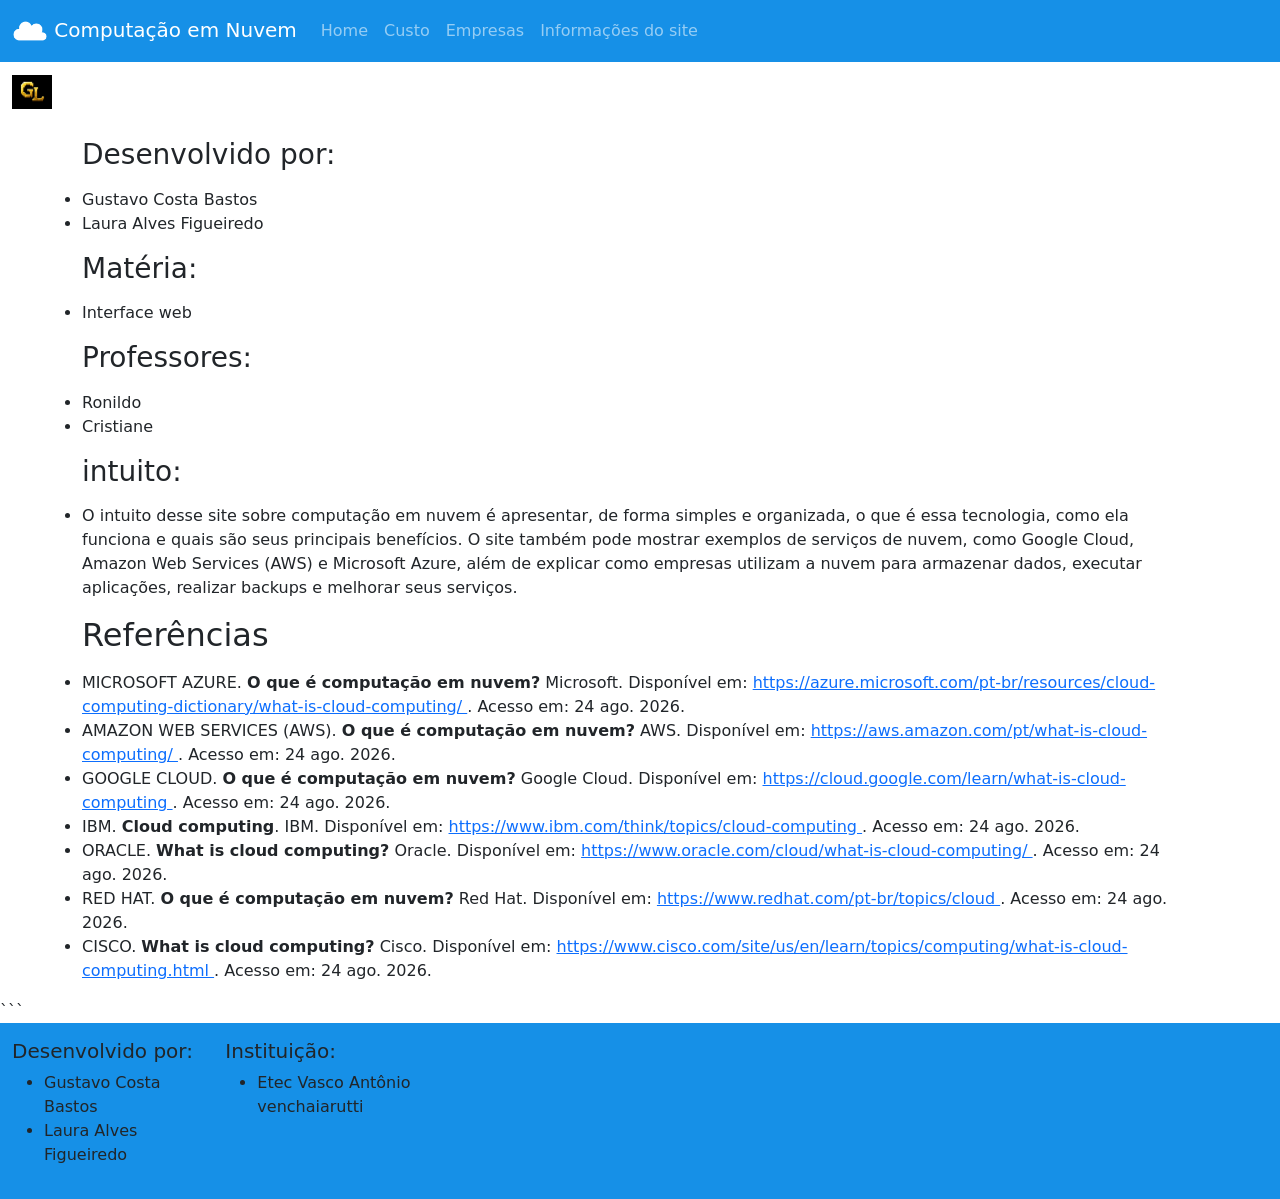
<file: 3-bimestre/computaçao-em-nuvem/sobre.html>
<!doctype html>
<html lang="pt-br">
  <head>
    <meta charset="utf-8">
    <meta name="viewport" content="width=device-width, initial-scale=1">
    <title>Computação em nuvem</title>
    <link href="https://cdn.jsdelivr.net/npm/bootstrap@5.3.8/dist/css/bootstrap.min.css" rel="stylesheet" integrity="sha384-sRIl4kxILFvY47J16cr9ZwB07vP4J8+LH7qKQnuqkuIAvNWLzeN8tE5YBujZqJLB" crossorigin="anonymous">
    <link rel="stylesheet" href="style.css">
  </head>
  <body>

    <nav class="navbar navbar-expand-lg text-white " style="background-color: #1690e7;" data-bs-theme="dark">
  <!-- Navbar content -->
  <div class="container-fluid">
    <a class="navbar-brand" href="">
      <img class="logo" src="549bfc4f000703d62f5ebbb0a75ffefc-icone-plano-da-nuvem-de-meteorologia.webp" height="36px" width="36px" alt="">
        Computação em Nuvem
    </a>
    <button class="navbar-toggler" type="button" data-bs-toggle="collapse" data-bs-target="#navbarNav" aria-controls="navbarNav" aria-expanded="false" aria-label="Toggle navigation">
      <span class="navbar-toggler-icon"></span>
    </button>
    <div class="collapse navbar-collapse" id="navbarNav">
      <ul class="navbar-nav">
        <li class="nav-item">
          <a class="nav-link text" aria-current="page" href="index.html">Home</a>
        </li>
        <li class="nav-item">
          <a class="nav-link" href="custo.html">Custo</a>
        </li>
        <li class="nav-item">
          <a class="nav-link" href="Empresas.html">Empresas</a>
        </li>
        <li class="nav-item">
          <a class="nav-link" href="sobre.html">Informações do site</a>
        </li>
         <ul class="dropdown-menu">
            <li><a class="dropdown-item" href="#">Action</a></li>
            <li><a class="dropdown-item" href="#">Another action</a></li>
            <li><a class="dropdown-item" href="#">Something else here</a></li>
      </ul>
    </div>
  </div>
</nav>

<nav class="navbar bg-white ">
   <!-- Navbar content -->
  <div class="container-fluid">
    <a class="navbar-brand" href="#">
      <img src="ChatGPT Image 24 de ago. de 2026, 19_04_42.png" alt="" width="40" height="34">
    </a>
  </div>
</nav>

    <h3 class="container my-3">Desenvolvido por:</h3>
            <ul class="container">
                <li>Gustavo Costa Bastos</li>
                <li>Laura Alves Figueiredo</li>
            </ul>

    <h3 class="container my-3">Matéria:</h3>
    <ul class="container">
        <li>Interface web</li>
    </ul>

    <h3 class="container my-3">Professores:</h3>
    <ul class="container">
        <li>Ronildo</li>
        <li>Cristiane</li>
    </ul>

    <h3 class="container my-3">intuito:</h3>
    <ul class="container">
        <li>O intuito desse site sobre computação em nuvem é apresentar, de forma simples e organizada, o que é essa tecnologia, como ela funciona e quais são seus principais benefícios. O site também pode mostrar exemplos de serviços de nuvem, como Google Cloud, Amazon Web Services (AWS) e Microsoft Azure, além de explicar como empresas utilizam a nuvem para armazenar dados, executar aplicações, realizar backups e melhorar seus serviços.</li>
    </ul>


<section>
    <h2 class="container my-3">Referências</h2>

    <ul class="container">
        <li>
            MICROSOFT AZURE. 
            <strong>O que é computação em nuvem?</strong>
            Microsoft.
            Disponível em:
            <a href="https://azure.microsoft.com/pt-br/resources/cloud-computing-dictionary/what-is-cloud-computing/"
               target="_blank" rel="noopener noreferrer">
                https://azure.microsoft.com/pt-br/resources/cloud-computing-dictionary/what-is-cloud-computing/
            </a>.
            Acesso em: 24 ago. 2026.
        </li>

        <li>
            AMAZON WEB SERVICES (AWS).
            <strong>O que é computação em nuvem?</strong>
            AWS.
            Disponível em:
            <a href="https://aws.amazon.com/pt/what-is-cloud-computing/"
               target="_blank" rel="noopener noreferrer">
                https://aws.amazon.com/pt/what-is-cloud-computing/
            </a>.
            Acesso em: 24 ago. 2026.
        </li>

        <li>
            GOOGLE CLOUD.
            <strong>O que é computação em nuvem?</strong>
            Google Cloud.
            Disponível em:
            <a href="https://cloud.google.com/learn/what-is-cloud-computing?hl=pt-BR"
               target="_blank" rel="noopener noreferrer">
                https://cloud.google.com/learn/what-is-cloud-computing
            </a>.
            Acesso em: 24 ago. 2026.
        </li>

        <li>
            IBM.
            <strong>Cloud computing</strong>.
            IBM.
            Disponível em:
            <a href="https://www.ibm.com/think/topics/cloud-computing"
               target="_blank" rel="noopener noreferrer">
                https://www.ibm.com/think/topics/cloud-computing
            </a>.
            Acesso em: 24 ago. 2026.
        </li>

        <li>
            ORACLE.
            <strong>What is cloud computing?</strong>
            Oracle.
            Disponível em:
            <a href="https://www.oracle.com/cloud/what-is-cloud-computing/"
               target="_blank" rel="noopener noreferrer">
                https://www.oracle.com/cloud/what-is-cloud-computing/
            </a>.
            Acesso em: 24 ago. 2026.
        </li>

        <li>
            RED HAT.
            <strong>O que é computação em nuvem?</strong>
            Red Hat.
            Disponível em:
            <a href="https://www.redhat.com/pt-br/topics/cloud"
               target="_blank" rel="noopener noreferrer">
                https://www.redhat.com/pt-br/topics/cloud
            </a>.
            Acesso em: 24 ago. 2026.
        </li>

        <li>
            CISCO.
            <strong>What is cloud computing?</strong>
            Cisco.
            Disponível em:
            <a href="https://www.cisco.com/site/us/en/learn/topics/computing/what-is-cloud-computing.html"
               target="_blank" rel="noopener noreferrer">
                https://www.cisco.com/site/us/en/learn/topics/computing/what-is-cloud-computing.html
            </a>.
            Acesso em: 24 ago. 2026.
        </li>
    </ol>
</section>
```

 

    <footer class="container-fluid style="style="background-color:  #1690e7;" data-bs-theme="light">
    <div class="row pt-3 pb-3">
        <section class="col-md-2">
            <h5>Desenvolvido por:</h5>
            <ul>
                <li>Gustavo Costa Bastos</li>
                <li>Laura Alves Figueiredo</li>
            </ul>
        </section>
        <section class="col-md-2">
            <h5>Instituição:</h5>
            <ul>
                <li>Etec Vasco Antônio venchaiarutti </li>
            </ul>
        </section>
    </div>
    </footer>
  </body>
</html>
</file>
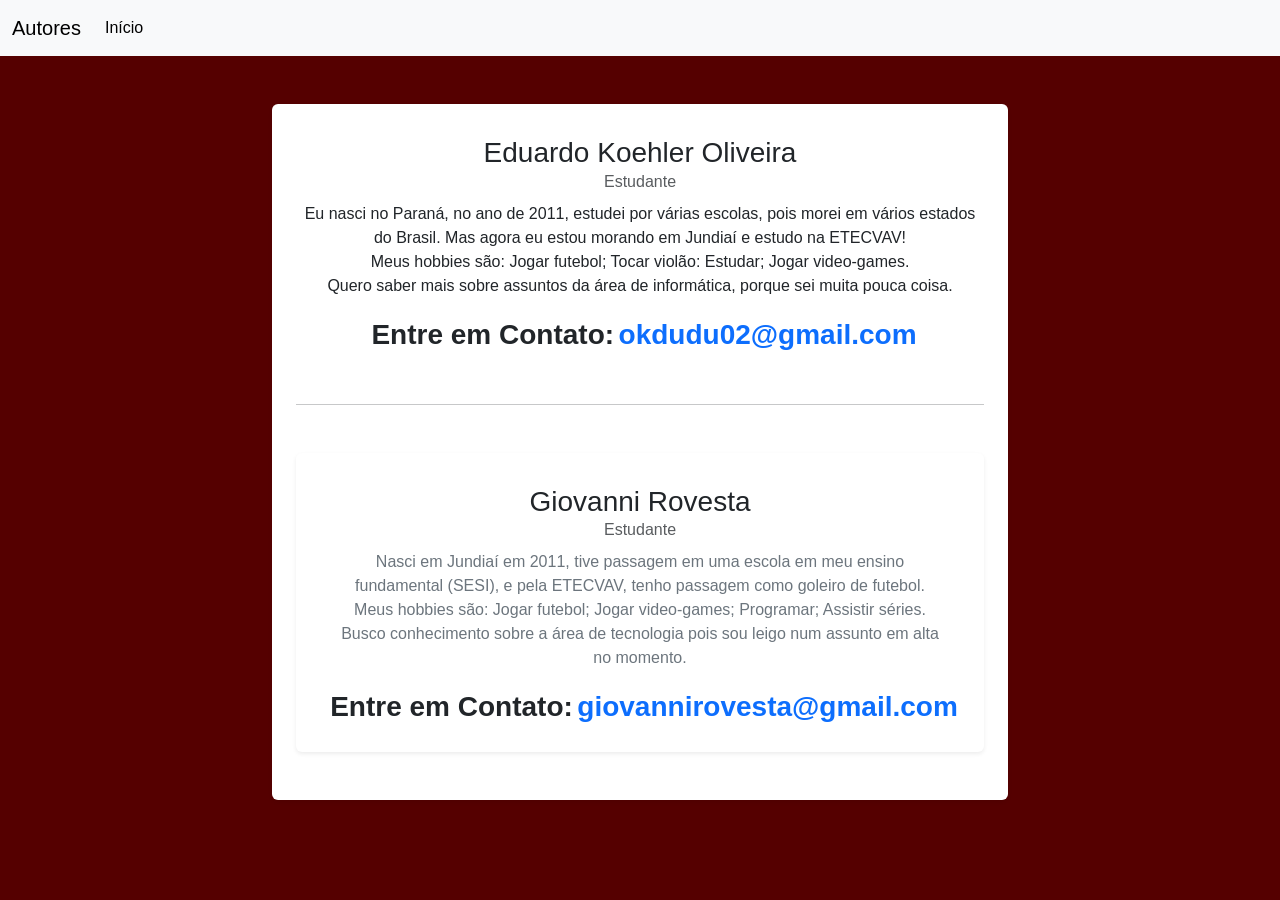
<file: 4bimestre/Ascra/autores.html>
<html lang="pt-br">

<head>
  <meta charset="utf-8">
  <meta name="viewport" content="width=device-width, initial-scale=1">
  <title>Autores</title>
  <link href="https://cdn.jsdelivr.net/npm/bootstrap@5.3.8/dist/css/bootstrap.min.css" rel="stylesheet"
    integrity="sha384-sRIl4kxILFvY47J16cr9ZwB07vP4J8+LH7qKQnuqkuIAvNWLzeN8tE5YBujZqJLB" crossorigin="anonymous">
  <link href="https://cdn.jsdelivr.net/npm/bootstrap@5.3.8/dist/js/bootstrap.bundle.min.js"
    integrity="sha384-FKyoEForCGlyvwx9Hj09JcYn3nv7wiPVlz7YYwJrWVcXK/BmnVDxM+D2scQbITxI" crossorigin="anonymous">
  <link href="style.css" rel="stylesheet">
</head>

<header>
  <nav class="navbar navbar-expand-lg bg-body-tertiary">
    <div class="container-fluid">
      <a class="navbar-brand">Autores</a>
      <button class="navbar-toggler" type="button" data-bs-toggle="collapse" data-bs-target="#navbarSupportedContent"
        aria-controls="navbarSupportedContent" aria-expanded="false" aria-label="Toggle navigation">
        <span class="navbar-toggler-icon"></span>
      </button>
      <div class="collapse navbar-collapse" id="navbarSupportedContent">
        <ul class="navbar-nav me-auto mb-2 mb-lg-0">
          <li class="nav-item">
            <a class="nav-link active" aria-current="page" href="index.html">Início</a>
          </li>
      </div>
    </div>
  </nav>
</header>

<main>
  <div class="container py-5">
    <div class="row justify-content-center">
      <div class="col-lg-8">

        <!-- Card principal do autor -->
        <div class="card shadow-sm border-0 mb-4">
          <div class="author-cover"></div>
          <div class="card-body text-center px-4 pb-4">

            <h3 class="mt-3 mb-0">Eduardo Koehler Oliveira</h3>
            <p class="text-muted mb-2">Estudante</p>
            Eu nasci no Paraná, no ano de 2011, estudei por várias escolas, pois morei em vários estados do Brasil. Mas
            agora eu estou morando em Jundiaí e estudo na ETECVAV!
            <br>
            Meus hobbies são: Jogar futebol; Tocar violão: Estudar; Jogar video-games.
            <br>
            Quero saber mais sobre assuntos da área de informática, porque sei muita pouca coisa.

            <p class="text-secondary mx-auto" style="max-width: 600px;">

            </p>

            <!-- Botão de contato -->
            <div class="text-center mb-5">
              <a href="malito:okdudu02@gmail.com" class="text-decoration-none">
                <i class="fa-solid fa-envelope me-2 text-primary"></i>
                <span class="fw-bold fs-3 text-dark">Entre em Contato:</span>
                <span class="fw-semibold fs-3 text-primary">okdudu02@gmail.com</span>
              </a>
            </div>

            <hr class="my-5">

            <!-- ===================== AUTOR 2 ===================== -->

            <!-- Card principal do autor -->
            <div class="card shadow-sm border-0 mb-4">
              <div class="author-cover"></div>
              <div class="card-body text-center px-4 pb-4">

                <h3 class="mt-3 mb-0">Giovanni Rovesta</h3>
                <p class="text-muted mb-2">Estudante</p>


                <p class="text-secondary mx-auto" style="max-width: 600px;">
                  Nasci em Jundiaí em 2011, tive passagem em uma escola em meu ensino fundamental (SESI), e pela
                  ETECVAV, tenho passagem como goleiro de futebol.
                  <br>
                  Meus hobbies são: Jogar futebol; Jogar video-games; Programar; Assistir séries.
                  <br>
                  Busco conhecimento sobre a área de tecnologia pois sou leigo num assunto em alta no momento.
                </p>


                <div class="text-center">
                  <a href="malito:giovannirovesta@gmail.com" class="text-decoration-none">
                    <i class="fa-solid fa-envelope me-2 text-primary"></i>
                    <span class="fw-bold fs-3 text-dark">Entre em Contato:</span>
                    <span class="fw-semibold fs-3 text-primary">giovannirovesta@gmail.com</span>
                  </a>
                </div>

              </div>
            </div>
          </div>

          <script src="https://cdnjs.cloudflare.com/ajax/libs/bootstrap/5.3.3/js/bootstrap.bundle.min.js"></script>
          </body>

</html>
</main>
</file>
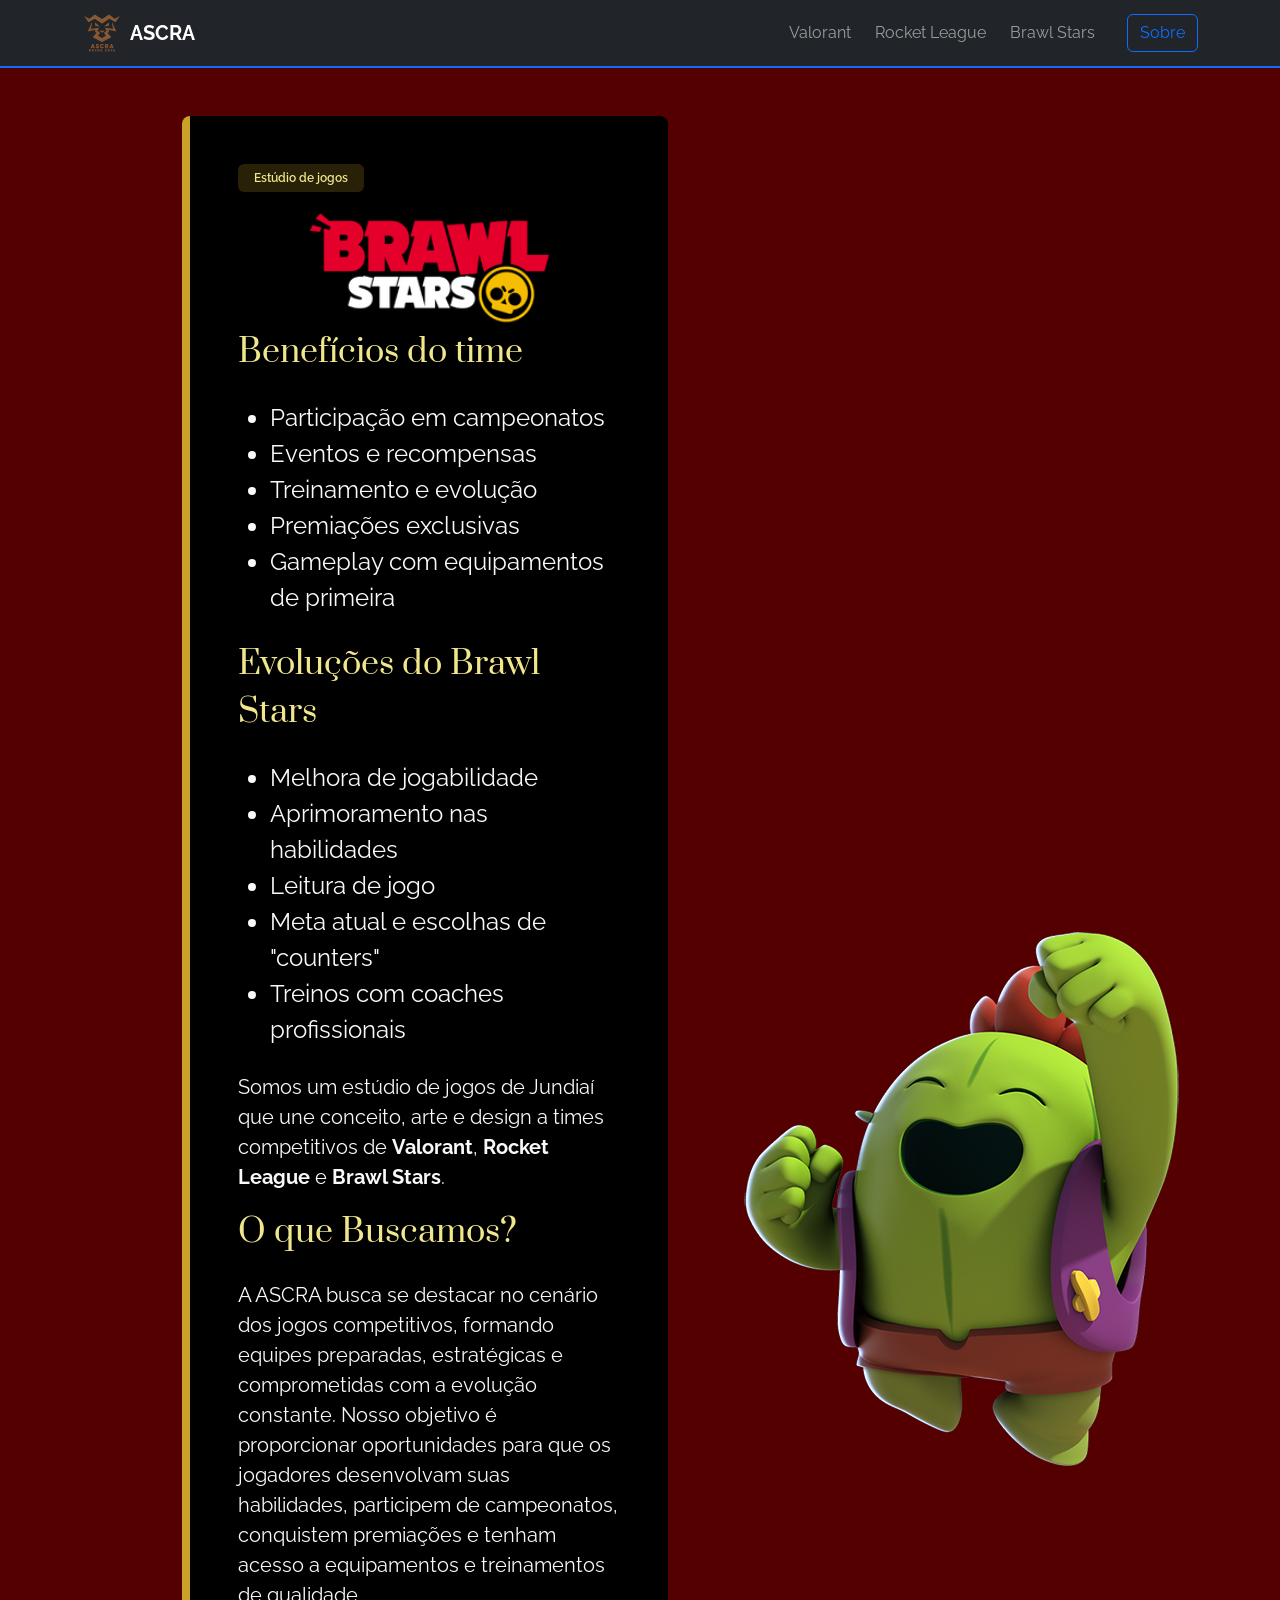
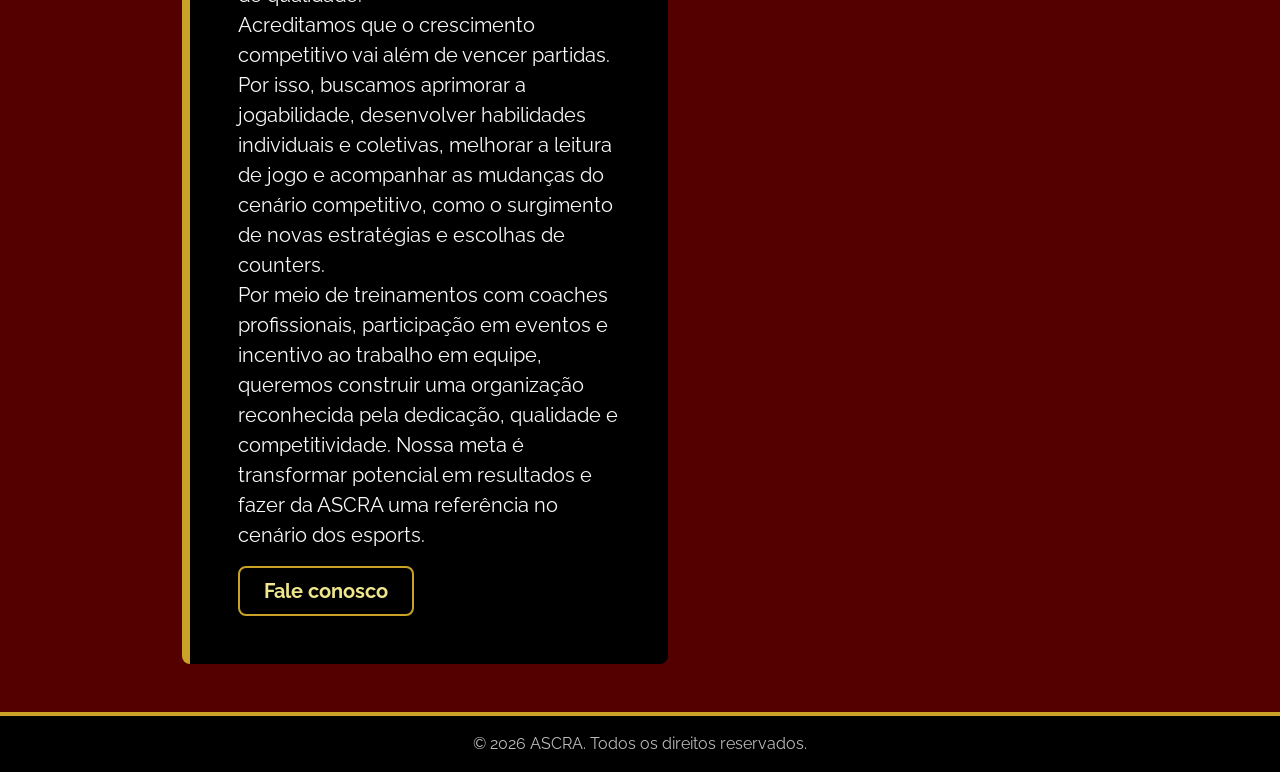
<file: 4bimestre/Ascra/brawl.html>
<!DOCTYPE html>
<html lang="pt-br">

<head>
  <meta charset="utf-8">
  <meta name="viewport" content="width=device-width, initial-scale=1">
  <title>ASCRA | Estúdio de Jogos</title>
  <link href="https://cdn.jsdelivr.net/npm/bootstrap@5.3.3/dist/css/bootstrap.min.css" rel="stylesheet">
  <link href="https://fonts.googleapis.com/css2?family=Prata&family=Raleway:wght@400;600;700&display=swap"
    rel="stylesheet">
  <link href="style.css" rel="stylesheet">
</head>

<body class="d-flex flex-column min-vh-100">

  <header>
    <nav class="navbar navbar-expand-lg navbar-dark bg-dark border-bottom border-primary border-2">
      <div class="container">

        <!-- Logo + nome -->
        <a class="navbar-brand d-flex align-items-center gap-2 fw-bold" href="index.html">
          <img src="ascra.png" alt="Logo" width="40" height="40">
          ASCRA
        </a>

        <!-- Botão hambúrguer (mobile) -->
        <button class="navbar-toggler" type="button" data-bs-toggle="collapse" data-bs-target="#menu"
          aria-controls="menu" aria-expanded="false" aria-label="Abrir menu">
          <span class="navbar-toggler-icon"></span>
        </button>


        <!-- Links -->
        <div class="collapse navbar-collapse" id="menu">
          <ul class="navbar-nav ms-auto align-items-lg-center gap-lg-2">
            <li class="nav-item"><a class="nav-link" href="#valorant">Valorant</a></li>
            <li class="nav-item"><a class="nav-link" href="#rocket-league">Rocket League</a></li>
            <li class="nav-item"><a class="nav-link" href="#brawl-stars">Brawl Stars</a></li>
            <li class="nav-item ms-lg-3">
              <a class="btn btn-outline-primary" href="autores.html">Sobre</a>
            </li>
          </ul>
        </div>

      </div>
    </nav>
  </header>
 
   
  
<!-- Caixa posicionada à direita -->
<main class="flex-grow-1 d-flex align-items-center">

    <section class="py-5 w-100">
        <div class="container">

            <div class="row justify-content-end">

                <div class="col-lg-9">

                    <div class="hero-card p-5">

                        <span class="badge tag-hero px-3 py-2 mb-3">
                            Estúdio de jogos
                        </span>

                        <center>
                            <img 
                                src="Eduardo, Giovanni, Gustavo e Rafael (1).png  " 
                                alt="Integrantes do time" width="250" height="400"
                                class="img-fluid"
                            >
                        </center>

                        <p class="titulo fs-2 mb-4">
                            Benefícios do time
                        </p>

                        <div class="text-light fs-4 mb-4">
                            <ul>
                                <li>Participação em campeonatos</li>
                                <li>Eventos e recompensas</li>
                                <li>Treinamento e evolução</li>
                                <li>Premiações exclusivas</li>
                                <li>Gameplay com equipamentos de primeira</li>
                            </ul>
                        </div>

                        <p class="titulo fs-2 mb-4">
                            Evoluções do Brawl Stars
                        </p>

                        <div class="text-light fs-4 mb-4">
                            <ul>
                                <li>Melhora de jogabilidade</li>
                                <li>Aprimoramento nas habilidades</li>
                                <li>Leitura de jogo</li>
                                <li>Meta atual e escolhas de "counters"</li>
                                <li>Treinos com coaches profissionais</li>
                            </ul>
                        </div>

                        <p class="text-light fs-5 mb-3">
                            Somos um estúdio de jogos de Jundiaí que une conceito,
                            arte e design a times competitivos de
                            <strong>Valorant</strong>,
                            <strong>Rocket League</strong> e
                            <strong>Brawl Stars</strong>.
                        </p>

                         <p class="titulo fs-2 mb-4">
                            O que Buscamos?
                        </p>

                            <p class="text-light fs-5 mb-3">
                            A ASCRA busca se destacar no cenário dos jogos competitivos, formando equipes preparadas, estratégicas e comprometidas com a evolução constante. Nosso objetivo é proporcionar oportunidades para que os jogadores desenvolvam suas habilidades, participem de campeonatos, conquistem premiações e tenham acesso a equipamentos e treinamentos de qualidade. <br>Acreditamos que o crescimento competitivo vai além de vencer partidas. Por isso, buscamos aprimorar a jogabilidade, desenvolver habilidades individuais e coletivas, melhorar a leitura de jogo e acompanhar as mudanças do cenário competitivo, como o surgimento de novas estratégias e escolhas de counters. <br> Por meio de treinamentos com coaches profissionais, participação em eventos e incentivo ao trabalho em equipe, queremos construir uma organização reconhecida pela dedicação, qualidade e competitividade. Nossa meta é transformar potencial em resultados e fazer da ASCRA uma referência no cenário dos esports.
                           </p>


                        
                        <div class="d-flex flex-column flex-sm-row gap-3">
                            <a href="autores.html" class="btn btn-borda-ouro btn-lg px-4">
                                Fale conosco
                            </a>
                        </div>

                    </div>
                </div>

            </div>
        </div>
    </section>
 

</div>

<div class="text-center">
  <img src="brawl-stars-brawlstars-spike-default.png" class="rounded" alt="...">
</div>

</main>

  <footer class="footer-ascra py-3 text-center">
    <p class="mb-0 text-light opacity-75">© 2026 ASCRA. Todos os direitos reservados.</p>
  </footer>

  <script src="https://cdn.jsdelivr.net/npm/bootstrap@5.3.3/dist/js/bootstrap.bundle.min.js"></script>
</body>

</html>
</file>
<file: 2-Bimestre/Profissao/style.css>
/* --- ESTILO BASE (MOBILE-FIRST) --- */
/* Focado em telas pequenas (iPhone/Android) */
body {
    font-family:'Times New Roman', Times, serif;
    margin: 0;
    display: flex;
    flex-direction: column;
    min-height: 100vh;
    font-size: 20px;
}

nav {
    background-color:cadetblue;
    padding: 10px;
    gap: 10px;
    display: flex;
    flex-direction: column;
}

nav ul {
    list-style: none;
    padding: 0;
    text-align: center; /* No mobile, menus centralizados são comuns */
}

nav a {
    color: rgb(253, 248, 248);
    text-decoration: none;
    display: block;
    padding: 10px;
    border-radius: 8px;
    transition: 0.3s;
}

main {
    flex: 1; /* Faz o main ocupar o espaço restante, empurrando o rodapé */
    padding: 20px;
    text-align: center;
}

footer {
    background-color: cadetblue;
    color: rgb(253, 248, 248);
    text-align: center;
    padding: 15px;
}

/* --- MEDIA QUERY: TABLETS (Telas acima de 600px) --- */
@media (min-width: 600px) {
    nav ul {
        display: flex;
        justify-content: center;
    }
    
    main {
        padding: 40px;
    }
}

/* --- MEDIA QUERY: COMPUTADOR (Telas acima de 1024px) --- */
@media (min-width: 1024px) {
    main {
        max-width: 1000px; /* Evita que o texto fique largo demais no PC */
        margin: 0 auto;    /* Centraliza o conteúdo no meio da tela */
        text-align: left;  /* Alinhamento padrão de leitura em desktop */
    }

    nav ul {
        justify-content: flex-start; /* Menu alinhado à esquerda no PC */
        padding-left: 50px;
    }
}

img{
    height: 250px;
    width: 500px;
}
</file>
<file: 3-bimestre/computaçao-em-nuvem/style.css>
.navbar {
    background-color: #69B3E7;
}
</file>
<file: 4bimestre/Ascra/style.css>
:root {
    --vinho: #550000;
    --dourado: #c9a227;
    --creme: #f0e68c;
}

body {
    font-family: "Raleway", sans-serif;
    background: var(--vinho);
}

.titulo {
    font-family: "Prata", serif;
    color: var(--creme);
}

.hero-card {
    background: #000;
    border-left: 8px solid var(--dourado);
    border-radius: .5rem;
}

.tag-hero {
    background: rgba(201, 162, 39, .2);
    color: var(--creme);
    font-weight: 600;
}

.btn-ouro {
    background: var(--dourado);
    border-color: var(--dourado);
    color: #000;
    font-weight: 700;
}

.btn-ouro:hover {
    background: var(--creme);
    border-color: var(--creme);
    color: #000;
}

.btn-borda-ouro {
    border: 2px solid var(--dourado);
    color: var(--creme);
    font-weight: 700;
}

.btn-borda-ouro:hover {
    background: var(--dourado);
    color: #000;
}

.footer-ascra {
    background: #000;
    border-top: 4px solid var(--dourado);
  }
</file>
